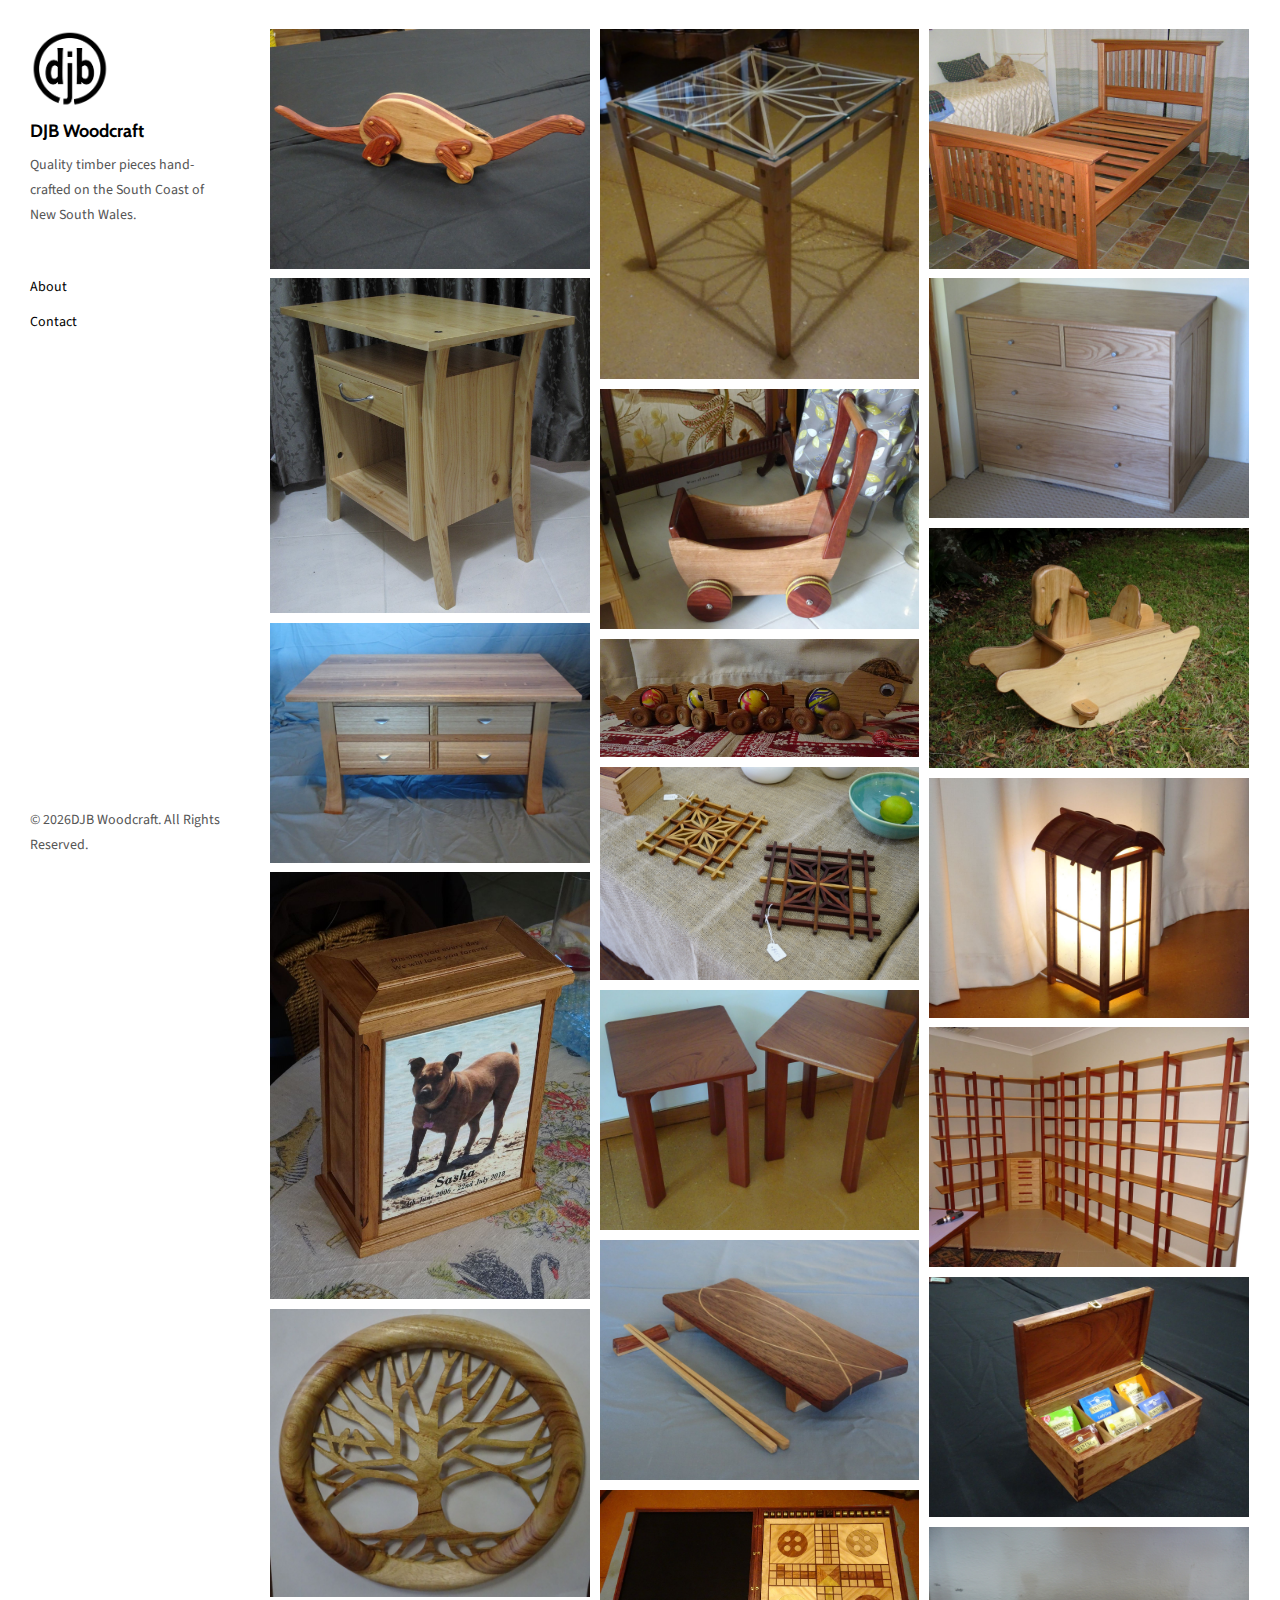
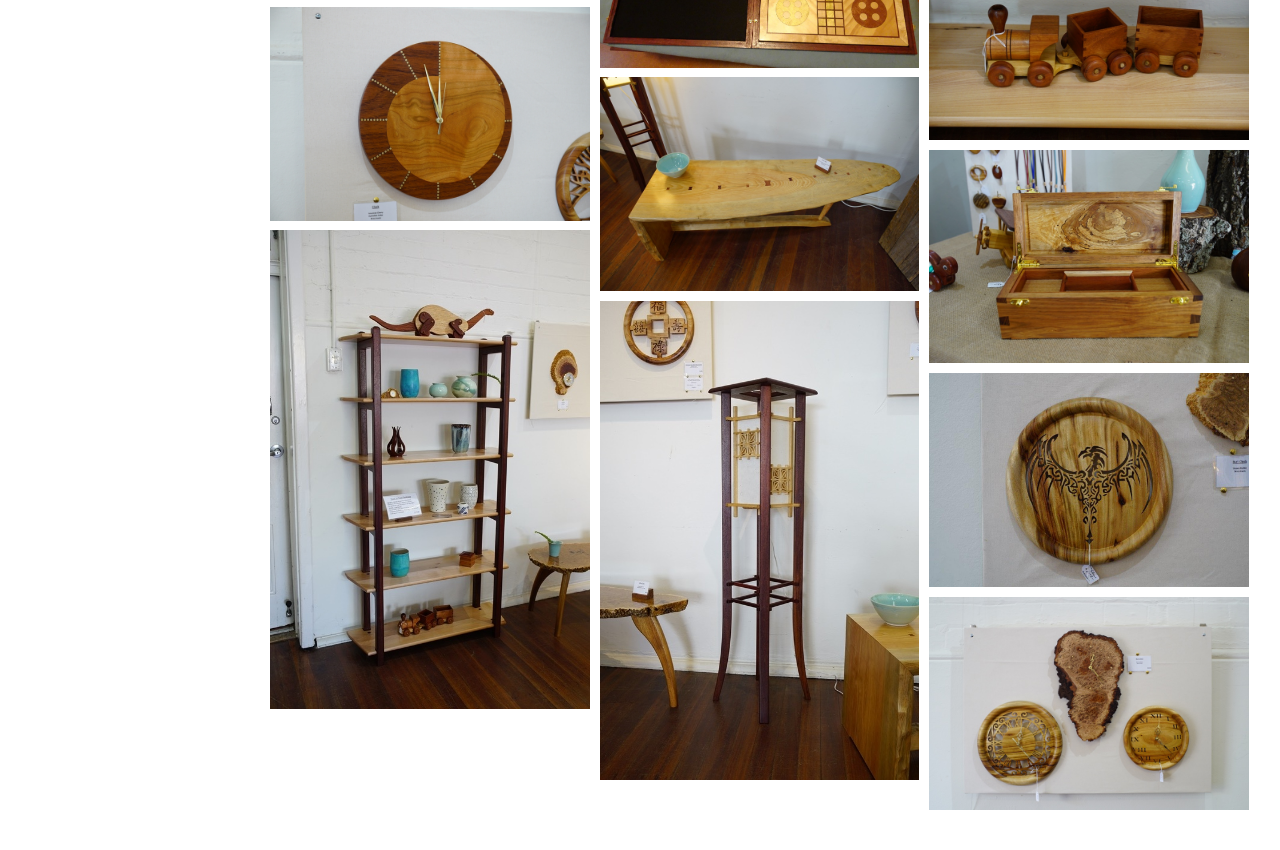
<file: index.html>
<!DOCTYPE html>
<html lang="en">

<head>
  <meta charset="UTF-8">
  <meta content="IE=edge" http-equiv="X-UA-Compatible">
  <meta content="width=device-width,initial-scale=1" name="viewport">
  <meta content="Page description" name="description">
  <meta name="google" content="notranslate" />
  <meta content="Mashup templates have been developed by Orson.io team" name="author">

  <!-- Disable tap highlight on IE -->
  <meta name="msapplication-tap-highlight" content="no">
  
  <link href="./assets/apple-icon-180x180.png" rel="apple-touch-icon">
  <link href="./assets/favicon.png" rel="icon">



  <title>DJB Woodcraft | Home</title>  
  
	<link rel="stylesheet" href="venobox/venobox.min.css" type="text/css" media="screen" />
	<link href="./main.82cfd66e.css" rel="stylesheet">
</head>
<body>

<!-- Add your content of header -->
<header class="">

  <div class="navbar navbar-default visible-xs">
    <button type="button" class="navbar-toggle collapsed">
      <span class="sr-only">Toggle navigation</span>
      <span class="icon-bar"></span>
      <span class="icon-bar"></span>
      <span class="icon-bar"></span>
    </button>
	<p><img alt="DJB LOGO" src="./assets/images/djblogo.png" width="50px" height="50px">   <b>DJB Woodcraft</b></p>
	</div>
  <nav class="sidebar">
    <div class="navbar-collapse" id="navbar-collapse">
      <div class="site-header hidden-xs">
          <a class="site-brand" href="./index.html" title="">
            <img class="img-responsive site-logo" alt="" src="./assets/images/djblogo.png" width="80px" height="80px">
            <strong>DJB Woodcraft</strong>
          </a>
        <p>Quality timber pieces hand-crafted on the South Coast of New South Wales.</p>
      </div>
      <ul class="nav">
        <li><a href="./about.html" title="">About</a></li>
        <li><a href="./contact.html" title="">Contact</a></li

      </ul>

      <nav class="nav-footer">
        <!-- <p class="nav-footer-social-buttons">
          <a class="fa-icon" href="https://www.instagram.com/" title="">
            <i class="fa fa-instagram"></i>
          </a>
          <a class="fa-icon" href="https://dribbble.com/" title="">
            <i class="fa fa-dribbble"></i>
          </a>
          <a class="fa-icon" href="https://twitter.com/" title="">
            <i class="fa fa-twitter"></i>
          </a>
        </p>-->
        <p>&copy; <span id="copyright-year"></span>DJB Woodcraft.  All Rights Reserved.</p>
      </nav>  
    </div> 
  </nav>
</header>

<main class="" id="main-collapse">

<!-- Add your site or app content here -->
 
<div class="hero-full-wrapper">
  <div class="grid">
  <div class="gutter-sizer"></div>
    <div class="grid-sizer"></div>
    
    <div class="grid-item">
		<a class="venobox" data-gall="gallery" data-title="Articulated Dinosaur" href="./assets/images/DB1.jpeg">
			<img class="img-responsive" alt="Articulated Dinosaur" src="./assets/images/DB1.jpeg">
		</a>
    </div>
    <div class="grid-item">
		<a class="venobox" data-gall="gallery" data-title="Asonoha table" href="./assets/images/DB2.jpeg">
			<img class="img-responsive" alt="Asonoha table" src="./assets/images/DB2.jpeg">
		</a>
    </div>
	<div class="grid-item">
		<a class="venobox" data-gall="gallery" data-title="Bed Frame" href="./assets/images/DB3.jpeg">
			<img class="img-responsive" alt="Bed Frame" src="./assets/images/DB3.jpeg">
		</a>
    </div>
	<div class="grid-item">
		<a class="venobox" data-gall="gallery" data-title="Bedside table" href="./assets/images/DB4.jpeg">
			<img class="img-responsive" alt="Bedside table" src="./assets/images/DB4.jpeg">
		</a>
    </div>
	<div class="grid-item">
		<a class="venobox" data-gall="gallery" data-title="Chest of drawers" href="./assets/images/DB5.jpeg">
			<img class="img-responsive" alt="Chest of drawers" src="./assets/images/DB5.jpeg">
		</a>
    </div>
	<div class="grid-item">
		<a class="venobox" data-gall="gallery" data-title="Child's cart" href="./assets/images/DB6.jpeg">
			<img class="img-responsive" alt="Child's cart" src="./assets/images/DB6.jpeg">
		</a>
    </div>
	<div class="grid-item">
		<a class="venobox" data-gall="gallery" data-title="Child's rocker" href="./assets/images/DB7.jpeg">
			<img class="img-responsive" alt="Child's rocker" src="./assets/images/DB7.jpeg">
		</a>
    </div>
	<div class="grid-item">
		<a class="venobox" data-gall="gallery" data-title="Coffee Table" href="./assets/images/DB8.jpeg">
			<img class="img-responsive" alt="Coffee Table" src="./assets/images/DB8.jpeg">
		</a>
    </div>
	<div class="grid-item">
		<a class="venobox" data-gall="gallery" data-title="Friendly caterpillar" href="./assets/images/DB9.jpeg">
			<img class="img-responsive" alt="Friendly caterpillar" src="./assets/images/DB9.jpeg">
		</a>
    </div>
	<div class="grid-item">
		<a class="venobox" data-gall="gallery" data-title="Trivets" href="./assets/images/DB10.jpeg">
			<img class="img-responsive" alt="Trivets" src="./assets/images/DB10.jpeg">
		</a>
    </div>
	<div class="grid-item">
		<a class="venobox" data-gall="gallery" data-title="Japanese Lamp" href="./assets/images/DB11.jpeg">
			<img class="img-responsive" alt="Japanese Lamp" src="./assets/images/DB11.jpeg">
		</a>
    </div>
	<div class="grid-item">
		<a class="venobox" data-gall="gallery" data-title="Memorial box" href="./assets/images/DB12.jpeg">
			<img class="img-responsive" alt="Memorial box" src="./assets/images/DB12.jpeg">
		</a>
    </div>
	<div class="grid-item">
		<a class="venobox" data-gall="gallery" data-title="Australian red cedar side tables" href="./assets/images/DB13.jpeg">
			<img class="img-responsive" alt="Australian red cedar side tables" src="./assets/images/DB13.jpeg">
		</a>
    </div>
	<div class="grid-item">
		<a class="venobox" data-gall="gallery" data-title="Study shelving" href="./assets/images/DB14.jpeg">
			<img class="img-responsive" alt="Study shelving" src="./assets/images/DB14.jpeg">
		</a>
    </div>
	<div class="grid-item">
		<a class="venobox" data-gall="gallery" data-title="Sushi board" href="./assets/images/DB15.jpeg">
			<img class="img-responsive" alt="Sushi board" src="./assets/images/DB15.jpeg">
		</a>
    </div>
	<div class="grid-item">
		<a class="venobox" data-gall="gallery" data-title="Tea box" href="./assets/images/DB16.jpeg">
			<img class="img-responsive" alt="Tea box" src="./assets/images/DB16.jpeg">
		</a>
    </div>
	<div class="grid-item">
		<a class="venobox" data-gall="gallery" data-title="Tree of life" href="./assets/images/DB17.jpeg">
			<img class="img-responsive" alt="Tree of life" src="./assets/images/DB17.jpeg">
		</a>
    </div>
	<div class="grid-item">
		<a class="venobox" data-gall="gallery" data-title="Uckers board" href="./assets/images/DB18.jpeg">
			<img class="img-responsive" alt="Uckers board" src="./assets/images/DB18.jpeg">
		</a>
    </div>
	<div class="grid-item">
		<a class="venobox" data-gall="gallery" data-title="Toy Train" href="./assets/images/DB19.jpeg">
			<img class="img-responsive" alt="Toy Train" src="./assets/images/DB19.jpeg">
		</a>
    </div>
	<div class="grid-item">
		<a class="venobox" data-gall="gallery" data-title="Cherry and Cedar Clock" href="./assets/images/DB20.jpeg">
			<img class="img-responsive" alt="Cherry and Cedar Clock" src="./assets/images/DB20.jpeg">
		</a>
    </div>
	<div class="grid-item">
		<a class="venobox" data-gall="gallery" data-title="Nakashima inspired coffee table" href="./assets/images/DB21.jpeg">
			<img class="img-responsive" alt="Nakashima inspired coffee table" src="./assets/images/DB21.jpeg">
		</a>
    </div>
	<div class="grid-item">
		<a class="venobox" data-gall="gallery" data-title="Jewellery Box" href="./assets/images/DB22.jpeg">
			<img class="img-responsive" alt="Jewellery Box" src="./assets/images/DB22.jpeg">
		</a>
    </div>
	<div class="grid-item">
		<a class="venobox" data-gall="gallery" data-title="Knockdown Bookcase" href="./assets/images/DB23.jpeg">
			<img class="img-responsive" alt="Knockdown Bookcase" src="./assets/images/DB23.jpeg">
		</a>
    </div>
	<div class="grid-item">
		<a class="venobox" data-gall="gallery" data-title="Japanese Lamp" href="./assets/images/DB24.jpeg">
			<img class="img-responsive" alt="Japanese Lamp" src="./assets/images/DB24.jpeg">
		</a>
    </div>
	<div class="grid-item">
		<a class="venobox" data-gall="gallery" data-title="Celtic Dragon" href="./assets/images/DB25.jpeg">
			<img class="img-responsive" alt="Celtic Dragon" src="./assets/images/DB25.jpeg">
		</a>
    </div>
	<div class="grid-item">
		<a class="venobox" data-gall="gallery" data-title="Three Clocks" href="./assets/images/DB26.jpeg">
			<img class="img-responsive" alt="Three Clocks" src="./assets/images/DB26.jpeg">
		</a>
    </div>
	
  </div>
</div>
<script>
        document.getElementById("copyright-year").innerHTML = new Date().getFullYear();
</script>
	
<script>
  document.addEventListener("DOMContentLoaded", function (event) {
     masonryBuild();
  });
</script>
</main>

<script>
document.addEventListener("DOMContentLoaded", function (event) {
  navbarToggleSidebar();
  navActivePage();
});
</script>

<script type="text/javascript" src="./main.85741bff.js"></script>
<script type="text/javascript" src="venobox/venobox.min.js"></script>
<script>
	new VenoBox({
		selector: '.venobox',
		numeration: true,
		infinigall: true,
		share: true,
		spinner: 'grid',
		titleattr: 'data-title',
		titlePosition: 'bottom',
		maxWidth: '80%',
		shareStyle: 'pill',
		titleStyle: 'block',
	});
</script>
</body>

</html>
</file>
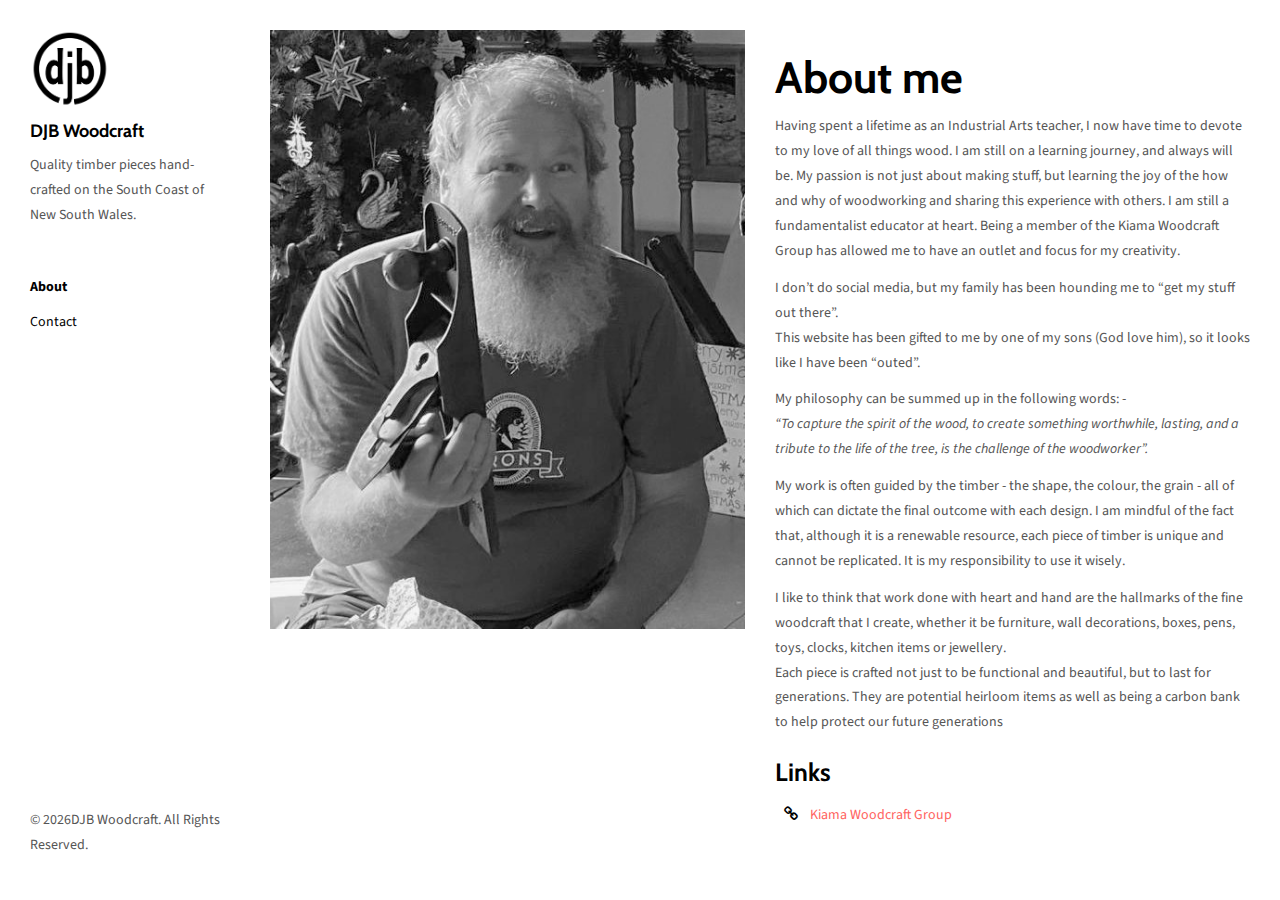
<file: about.html>
<!DOCTYPE html>
<html lang="en">

<head>
  <meta charset="UTF-8">
  <meta content="IE=edge" http-equiv="X-UA-Compatible">
  <meta content="width=device-width,initial-scale=1" name="viewport">
  <meta content="description" name="description">
  <meta name="google" content="notranslate" />
  <meta content="Mashup templates have been developped by Orson.io team" name="author">

  <!-- Disable tap highlight on IE -->
  <meta name="msapplication-tap-highlight" content="no">
  
  <link href="./assets/apple-icon-180x180.png" rel="apple-touch-icon">
  <link href="./assets/favicon.png" rel="icon">



  <title>DJB Woodcraft | About</title>  

<link href="./main.82cfd66e.css" rel="stylesheet"></head>

<body>

 <!-- Add your content of header -->
<header class="">

  <div class="navbar navbar-default visible-xs">
    <button type="button" class="navbar-toggle collapsed">
      <span class="sr-only">Toggle navigation</span>
      <span class="icon-bar"></span>
      <span class="icon-bar"></span>
      <span class="icon-bar"></span>
    </button>
	<p><img alt="DJB LOGO" src="./assets/images/djblogo.png" width="50px" height="50px">   <b>DJB Woodcraft</b></p>
	</div>
  <nav class="sidebar">
    <div class="navbar-collapse" id="navbar-collapse">
      <div class="site-header hidden-xs">
          <a class="site-brand" href="https://djbwoodcraft.au" title="Home">
            <img class="img-responsive site-logo" alt="" src="./assets/images/djblogo.png" width="80px" height="80px">
            <strong>DJB Woodcraft</strong>
          </a>
        <p>Quality timber pieces hand-crafted on the South Coast of New South Wales.</p>
      </div>
      <ul class="nav">
        <li><a href="./about.html" title="">About</a></li>
        <li><a href="./contact.html" title="">Contact</a></li

      </ul>

      <nav class="nav-footer">
        <!-- <p class="nav-footer-social-buttons">
          <a class="fa-icon" href="https://www.instagram.com/" title="">
            <i class="fa fa-instagram"></i>
          </a>
          <a class="fa-icon" href="https://dribbble.com/" title="">
            <i class="fa fa-dribbble"></i>
          </a>
          <a class="fa-icon" href="https://twitter.com/" title="">
            <i class="fa fa-twitter"></i>
          </a>
        </p>-->
        <p>&copy; <span id="copyright-year"></span>DJB Woodcraft.  All Rights Reserved.</p>
      </nav>  
    </div> 
  </nav>
</header>
<main class="" id="main-collapse">


<div class="row">
  <div class="col-xs-12 col-md-6">
    <img class="img-responsive" alt="David" align="right" src="./assets/images/DJB.jpg">     
  </div>
  <div class="col-xs-12 col-md-6">
    <h1>About me</h1>
    
    <p>Having spent a lifetime as an Industrial Arts teacher, I now have time to devote to my love of all things wood. I am still on a learning journey, and always will be. My passion is not just about making stuff, but learning the joy of the how and why of woodworking and sharing this experience with others. I am still a fundamentalist educator at heart. Being a member of the Kiama Woodcraft Group has allowed me to have an outlet and focus for my creativity.</p>
	<p>I don’t do social media, but my family has been hounding me to “get my stuff out there”.<br/>
	This website has been gifted to me by one of my sons (God love him), so it looks like I have been “outed”.</p>
	<p>My philosophy can be summed up in the following words: -<br/>
	<i>“To capture the spirit of the wood, to create something worthwhile, lasting, and a tribute to the life of the tree, is the challenge of the woodworker”.</i>
	<p>My work is often guided by the timber - the shape, the colour, the grain - all of which can dictate the final outcome with each design. I am mindful of the fact that, although it is a renewable resource, each piece of timber is unique and cannot be replicated. It is my responsibility to use it wisely.</p>
	<p>I like to think that work done with heart and hand are the hallmarks of the fine woodcraft that I create, whether it be furniture, wall decorations, boxes, pens, toys, clocks, kitchen items or jewellery.<br/>
	Each piece is crafted not just to be functional and beautiful, but to last for generations. They are potential heirloom items as well as being a carbon bank to help protect our future generations</p>
    <!--
    <a href="contact.html" class="btn btn-primary" title=""> Get in touch</a>
	-->
	<h3>Links</h3>
			  <ul class="list-unstyled address-container">
				  <li>
					<span class="fa-icon"> 
						<i class="fa fa-link" aria-hidden="true"></i>
					</span>
					<a href="https://kiamawoodcraft.org/" title="Kiama Woodcraft Group">Kiama Woodcraft Group</a>
				  </li>
			  </ul>	
 </div>
</div>
<script>
        document.getElementById("copyright-year").innerHTML = new Date().getFullYear();
 </script>    
</main>

<script>
document.addEventListener("DOMContentLoaded", function (event) {
  navbarToggleSidebar();
  navActivePage();
});
</script>

<!-- Google Analytics: change UA-XXXXX-X to be your site's ID 

<script>
  (function (i, s, o, g, r, a, m) {
    i['GoogleAnalyticsObject'] = r; i[r] = i[r] || function () {
      (i[r].q = i[r].q || []).push(arguments)
    }, i[r].l = 1 * new Date(); a = s.createElement(o),
      m = s.getElementsByTagName(o)[0]; a.async = 1; a.src = g; m.parentNode.insertBefore(a, m)
  })(window, document, 'script', '//www.google-analytics.com/analytics.js', 'ga');
  ga('create', 'UA-XXXXX-X', 'auto');
  ga('send', 'pageview');
</script>

--> <script type="text/javascript" src="./main.85741bff.js"></script></body>

</html>
</file>
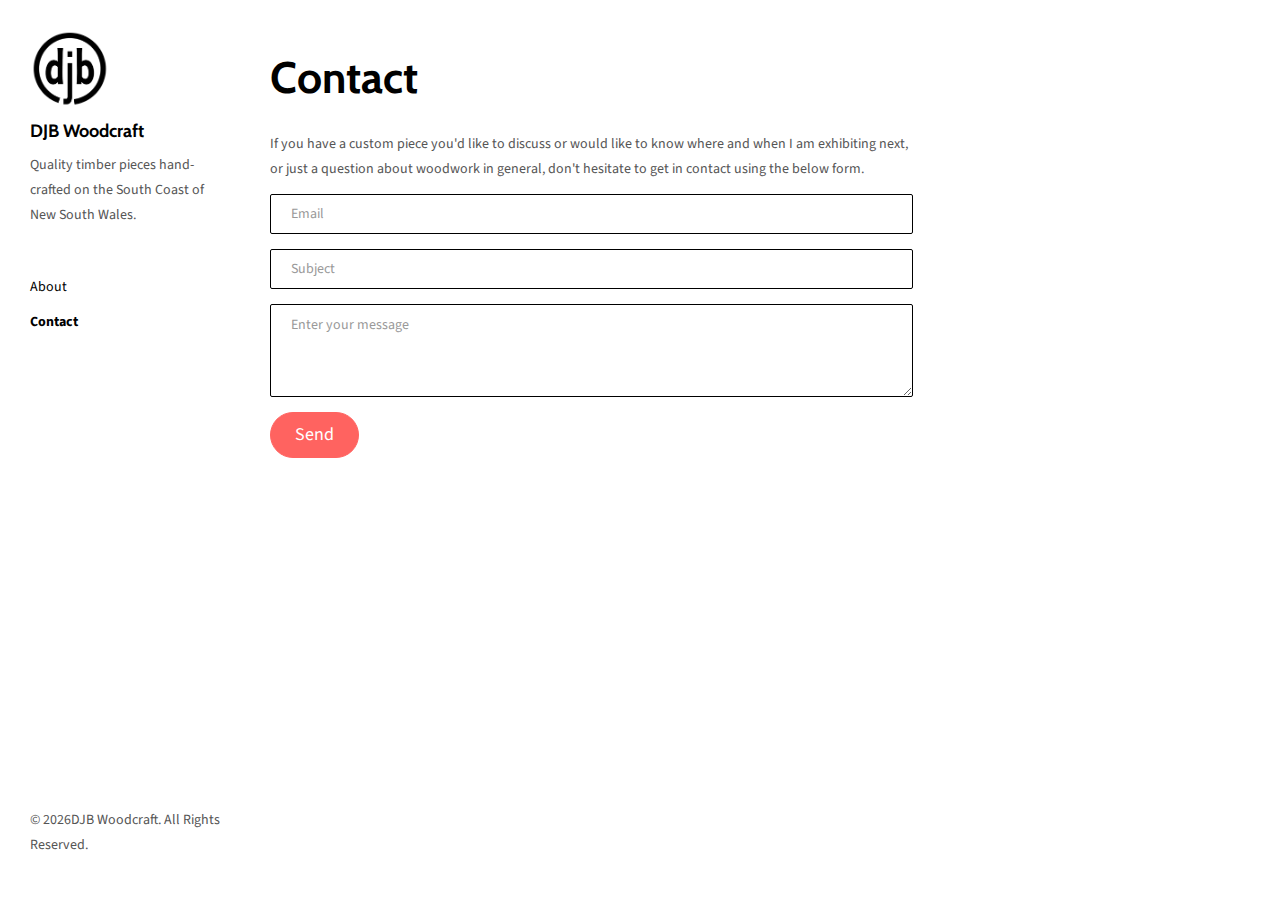
<file: contact.html>
<!DOCTYPE html>
<html lang="en">

<head>
  <meta charset="UTF-8">
  <meta content="IE=edge" http-equiv="X-UA-Compatible">
  <meta content="width=device-width,initial-scale=1" name="viewport">
  <meta content="description" name="description">
  <meta name="google" content="notranslate" />
  <meta content="Mashup templates have been developped by Orson.io team" name="author">

  <!-- Disable tap highlight on IE -->
  <meta name="msapplication-tap-highlight" content="no">
  
  <link href="./assets/apple-icon-180x180.png" rel="apple-touch-icon">
  <link href="./assets/favicon.png" rel="icon">



  <title>DJB Woodcraft | Contact</title>  

<link href="./main.82cfd66e.css" rel="stylesheet"></head>

<body>

 <!-- Add your content of header -->
<header class="">

  <div class="navbar navbar-default visible-xs">
    <button type="button" class="navbar-toggle collapsed">
      <span class="sr-only">Toggle navigation</span>
      <span class="icon-bar"></span>
      <span class="icon-bar"></span>
      <span class="icon-bar"></span>
    </button>
	<p><img alt="DJB LOGO" src="./assets/images/djblogo.png" width="50px" height="50px">   <b>DJB Woodcraft</b></p>
	</div>
  <nav class="sidebar">
    <div class="navbar-collapse" id="navbar-collapse">
      <div class="site-header hidden-xs">
          <a class="site-brand" href="./index.html" title="">
            <img class="img-responsive site-logo" alt="" src="./assets/images/djblogo.png" width="80px" height="80px">
            <strong>DJB Woodcraft</strong>
          </a>
        <p>Quality timber pieces hand-crafted on the South Coast of New South Wales.</p>
      </div>
      <ul class="nav">
        <li><a href="./about.html" title="">About</a></li>
        <li><a href="./contact.html" title="">Contact</a></li

      </ul>

      <nav class="nav-footer">
        <!-- <p class="nav-footer-social-buttons">
          <a class="fa-icon" href="https://www.instagram.com/" title="">
            <i class="fa fa-instagram"></i>
          </a>
          <a class="fa-icon" href="https://dribbble.com/" title="">
            <i class="fa fa-dribbble"></i>
          </a>
          <a class="fa-icon" href="https://twitter.com/" title="">
            <i class="fa fa-twitter"></i>
          </a>
        </p>-->
        <p>&copy; <span id="copyright-year"></span>DJB Woodcraft.  All Rights Reserved.</p>
      </nav>  
    </div> 
  </nav>
</header>

<main class="" id="main-collapse">


<div class="row">
  <div class="col-xs-12">
    <div class="section-container-spacer">
      <h1>Contact</h1>
    </div>
    <div class="section-container-spacer">
       <form action="https://formspree.io/f/myyagqgn"
  method="POST">
          <div class="row">
            <div class="col-md-8">
			<p>If you have a custom piece you'd like to discuss or would like to know where and when I am exhibiting next, or just a question about woodwork in general, don't hesitate to get in contact using the below form.</p>
              <div class="form-group">
                <input type="email" class="form-control" id="email" placeholder="Email">
              </div>
              <div class="form-group">
                <input type="text" class="form-control" id="subject" placeholder="Subject">
              </div>
              <div class="form-group">
                <textarea name="message" class="form-control" rows="3" placeholder="Enter your message"></textarea>
              </div>
              <button type="submit" class="btn btn-primary btn-lg">Send</button>
            </div>
          </div>
        </form>
    </div>
  </div>
</div>
	<script>
        document.getElementById("copyright-year").innerHTML = new Date().getFullYear();
    </script>

</main>

<script>
document.addEventListener("DOMContentLoaded", function (event) {
  navbarToggleSidebar();
  navActivePage();
});
</script>

<!-- Google Analytics: change UA-XXXXX-X to be your site's ID 

<script>
  (function (i, s, o, g, r, a, m) {
    i['GoogleAnalyticsObject'] = r; i[r] = i[r] || function () {
      (i[r].q = i[r].q || []).push(arguments)
    }, i[r].l = 1 * new Date(); a = s.createElement(o),
      m = s.getElementsByTagName(o)[0]; a.async = 1; a.src = g; m.parentNode.insertBefore(a, m)
  })(window, document, 'script', '//www.google-analytics.com/analytics.js', 'ga');
  ga('create', 'UA-XXXXX-X', 'auto');
  ga('send', 'pageview');
</script>

--> <script type="text/javascript" src="./main.85741bff.js"></script></body>

</html>
</file>
<file: main.82cfd66e.css>
@import url(https://fonts.googleapis.com/css?family=Cabin:400,700|Source+Sans+Pro:400,700);
@import url(https://maxcdn.bootstrapcdn.com/font-awesome/4.7.0/css/font-awesome.min.css);
/*! * Bootstrap v3.3.7 (http://getbootstrap.com) * Copyright 2011-2016 Twitter, Inc. * Licensed under MIT (https://github.com/twbs/bootstrap/blob/master/LICENSE) */
/*! normalize.css v3.0.3 | MIT License | github.com/necolas/normalize.css */
html{
    font-family:sans-serif;
    -ms-text-size-adjust:100%;
    -webkit-text-size-adjust:100%
}
body{
    margin:0
}
article,aside,details,figcaption,figure,footer,header,hgroup,main,menu,nav,section,summary{
    display:block
}
audio,canvas,progress,video{
    display:inline-block;
    vertical-align:baseline
}
audio:not([controls]){
    display:none;
    height:0
}
[hidden],template{
    display:none
}
a{
    background-color:transparent
}
a:active,a:hover{
    outline:0
}
abbr[title]{
    border-bottom:1px dotted
}
b,strong{
    font-weight:700
}
dfn{
    font-style:italic
}
h1{
    font-size:2em;
    margin:.67em 0
}
mark{
    background:#ff0;
    color:#000
}
small{
    font-size:80%
}
sub,sup{
    font-size:75%;
    line-height:0;
    position:relative;
    vertical-align:baseline
}
sup{
    top:-.5em
}
sub{
    bottom:-.25em
}
img{
    border:0
}
svg:not(:root){
    overflow:hidden
}
figure{
    margin:1em 40px
}
hr{
    box-sizing:content-box;
    height:0
}
pre{
    overflow:auto
}
code,kbd,pre,samp{
    font-family:monospace,monospace;
    font-size:1em
}
button,input,optgroup,select,textarea{
    color:inherit;
    font:inherit;
    margin:0
}
button{
    overflow:visible
}
button,select{
    text-transform:none
}
button,html input[type=button],input[type=reset],input[type=submit]{
    -webkit-appearance:button;
    cursor:pointer
}
button[disabled],html input[disabled]{
    cursor:default
}
button::-moz-focus-inner,input::-moz-focus-inner{
    border:0;
    padding:0
}
input{
    line-height:normal
}
input[type=checkbox],input[type=radio]{
    box-sizing:border-box;
    padding:0
}
input[type=number]::-webkit-inner-spin-button,input[type=number]::-webkit-outer-spin-button{
    height:auto
}
input[type=search]{
    -webkit-appearance:textfield;
    box-sizing:content-box
}
input[type=search]::-webkit-search-cancel-button,input[type=search]::-webkit-search-decoration{
    -webkit-appearance:none
}
fieldset{
    border:1px solid silver;
    margin:0 2px;
    padding:.35em .625em .75em
}
textarea{
    overflow:auto
}
optgroup{
    font-weight:700
}
table{
    border-collapse:collapse;
    border-spacing:0
}
td,th{
    padding:0
}
/*! Source: https://github.com/h5bp/html5-boilerplate/blob/master/src/css/main.css */
@media print{
    *,:after,:before{
        background:transparent!important;
        color:#000!important;
        box-shadow:none!important;
        text-shadow:none!important
    }
    a,a:visited{
        text-decoration:underline
    }
    a[href]:after{
        content:" (" attr(href) ")"
    }
    abbr[title]:after{
        content:" (" attr(title) ")"
    }
    a[href^="#"]:after,a[href^="javascript:"]:after{
        content:""
    }
    blockquote,pre{
        border:1px solid #999;
        page-break-inside:avoid
    }
    thead{
        display:table-header-group
    }
    img,tr{
        page-break-inside:avoid
    }
    img{
        max-width:100%!important
    }
    h2,h3,p{
        orphans:3;
        widows:3
    }
    h2,h3{
        page-break-after:avoid
    }
    .navbar{
        display:none
    }
    .btn>.caret,.dropup>.btn>.caret{
        border-top-color:#000!important
    }
    .label{
        border:1px solid #000
    }
    .table{
        border-collapse:collapse!important
    }
    .table td,.table th{
        background-color:#fff!important
    }
    .table-bordered td,.table-bordered th{
        border:1px solid #ddd!important
    }
}
*,:after,:before{
    -webkit-box-sizing:border-box;
    -moz-box-sizing:border-box;
    box-sizing:border-box
}
html{
    font-size:10px;
    -webkit-tap-highlight-color:transparent
}
body{
    font-family:Source Sans Pro,Helvetica,Arial,sans-serif;
    font-size:14px;
    line-height:1.78;
    color:#555;
    background-color:#fff
}
button,input,select,textarea{
    font-family:inherit;
    font-size:inherit;
    line-height:inherit
}
a{
    color:#ff6360;
    text-decoration:none
}
a:focus,a:hover{
    color:#ff312d;
    text-decoration:underline
}
a:focus{
    outline:5px auto -webkit-focus-ring-color;
    outline-offset:-2px
}
figure{
    margin:0
}
img{
    vertical-align:middle
}
.img-responsive{
    display:block;
    max-width:100%;
    height:auto
}
.img-rounded{
    border-radius:2px
}
.img-thumbnail{
    padding:4px;
    line-height:1.78;
    background-color:#fff;
    border:1px solid #ddd;
    border-radius:2px;
    -webkit-transition:all .2s ease-in-out;
    -o-transition:all .2s ease-in-out;
    transition:all .2s ease-in-out;
    display:inline-block;
    max-width:100%;
    height:auto
}
.img-circle{
    border-radius:50%
}
hr{
    margin-top:24px;
    margin-bottom:24px;
    border:0;
    border-top:1px solid #eee
}
.sr-only{
    position:absolute;
    width:1px;
    height:1px;
    margin:-1px;
    padding:0;
    overflow:hidden;
    clip:rect(0,0,0,0);
    border:0
}
.sr-only-focusable:active,.sr-only-focusable:focus{
    position:static;
    width:auto;
    height:auto;
    margin:0;
    overflow:visible;
    clip:auto
}
[role=button]{
    cursor:pointer
}
.h1,.h2,.h3,.h4,.h5,.h6,h1,h2,h3,h4,h5,h6{
    font-family:Cabin,Helvetica,Arial,sans-serif;
    font-weight:700;
    line-height:1.1;
    color:#000
}
.h1 .small,.h1 small,.h2 .small,.h2 small,.h3 .small,.h3 small,.h4 .small,.h4 small,.h5 .small,.h5 small,.h6 .small,.h6 small,h1 .small,h1 small,h2 .small,h2 small,h3 .small,h3 small,h4 .small,h4 small,h5 .small,h5 small,h6 .small,h6 small{
    font-weight:400;
    line-height:1;
    color:#777
}
.h1,.h2,.h3,h1,h2,h3{
    margin-top:24px;
    margin-bottom:12px
}
.h1 .small,.h1 small,.h2 .small,.h2 small,.h3 .small,.h3 small,h1 .small,h1 small,h2 .small,h2 small,h3 .small,h3 small{
    font-size:65%
}
.h4,.h5,.h6,h4,h5,h6{
    margin-top:12px;
    margin-bottom:12px
}
.h4 .small,.h4 small,.h5 .small,.h5 small,.h6 .small,.h6 small,h4 .small,h4 small,h5 .small,h5 small,h6 .small,h6 small{
    font-size:75%
}
.h1,h1{
    font-size:44px
}
.h2,h2{
    font-size:33px
}
.h3,h3{
    font-size:25px
}
.h4,h4{
    font-size:19px
}
.h5,h5{
    font-size:14px
}
.h6,h6{
    font-size:12px
}
p{
    margin:0 0 12px
}
.lead{
    margin-bottom:24px;
    font-size:16px;
    font-weight:300;
    line-height:1.4
}
@media (min-width:768px){
    .lead{
        font-size:21px
    }
}
.small,small{
    font-size:85%
}
.mark,mark{
    background-color:#fcf8e3;
    padding:.2em
}
.text-left{
    text-align:left
}
.text-right{
    text-align:right
}
.text-center{
    text-align:center
}
.text-justify{
    text-align:justify
}
.text-nowrap{
    white-space:nowrap
}
.text-lowercase{
    text-transform:lowercase
}
.initialism,.text-uppercase{
    text-transform:uppercase
}
.text-capitalize{
    text-transform:capitalize
}
.text-muted{
    color:#777
}
.text-primary{
    color:#ff6360
}
a.text-primary:focus,a.text-primary:hover{
    color:#ff312d
}
.text-success{
    color:#fff
}
a.text-success:focus,a.text-success:hover{
    color:#e6e6e6
}
.text-info{
    color:#31708f
}
a.text-info:focus,a.text-info:hover{
    color:#245269
}
.text-warning{
    color:#8a6d3b
}
a.text-warning:focus,a.text-warning:hover{
    color:#66512c
}
.text-danger{
    color:#fff
}
a.text-danger:focus,a.text-danger:hover{
    color:#e6e6e6
}
.bg-primary{
    color:#fff;
    background-color:#ff6360
}
a.bg-primary:focus,a.bg-primary:hover{
    background-color:#ff312d
}
.bg-success{
    background-color:#57ce6e
}
a.bg-success:focus,a.bg-success:hover{
    background-color:#37bb50
}
.bg-info{
    background-color:#d9edf7
}
a.bg-info:focus,a.bg-info:hover{
    background-color:#afd9ee
}
.bg-warning{
    background-color:#fcf8e3
}
a.bg-warning:focus,a.bg-warning:hover{
    background-color:#f7ecb5
}
.bg-danger{
    background-color:#ee624b
}
a.bg-danger:focus,a.bg-danger:hover{
    background-color:#ea391c
}
.page-header{
    padding-bottom:11px;
    margin:48px 0 24px;
    border-bottom:1px solid #eee
}
ol,ul{
    margin-top:0;
    margin-bottom:12px
}
ol ol,ol ul,ul ol,ul ul{
    margin-bottom:0
}
.list-inline,.list-unstyled{
    padding-left:0;
    list-style:none
}
.list-inline{
    margin-left:-5px
}
.list-inline>li{
    display:inline-block;
    padding-left:5px;
    padding-right:5px
}
dl{
    margin-top:0;
    margin-bottom:24px
}
dd,dt{
    line-height:1.78
}
dt{
    font-weight:700
}
dd{
    margin-left:0
}
.dl-horizontal dd:after,.dl-horizontal dd:before{
    content:" ";
    display:table
}
.dl-horizontal dd:after{
    clear:both
}
@media (min-width:768px){
    .dl-horizontal dt{
        float:left;
        width:160px;
        clear:left;
        text-align:right;
        overflow:hidden;
        text-overflow:ellipsis;
        white-space:nowrap
    }
    .dl-horizontal dd{
        margin-left:180px
    }
}
abbr[data-original-title],abbr[title]{
    cursor:help;
    border-bottom:1px dotted #777
}
.initialism{
    font-size:90%
}
blockquote{
    padding:12px 24px;
    margin:0 0 24px;
    font-size:17.5px;
    border-left:5px solid #eee
}
blockquote ol:last-child,blockquote p:last-child,blockquote ul:last-child{
    margin-bottom:0
}
blockquote .small,blockquote footer,blockquote small{
    display:block;
    font-size:80%;
    line-height:1.78;
    color:#777
}
blockquote .small:before,blockquote footer:before,blockquote small:before{
    content:"\2014 \A0"
}
.blockquote-reverse,blockquote.pull-right{
    padding-right:15px;
    padding-left:0;
    border-right:5px solid #eee;
    border-left:0;
    text-align:right
}
.blockquote-reverse .small:before,.blockquote-reverse footer:before,.blockquote-reverse small:before,blockquote.pull-right .small:before,blockquote.pull-right footer:before,blockquote.pull-right small:before{
    content:""
}
.blockquote-reverse .small:after,.blockquote-reverse footer:after,.blockquote-reverse small:after,blockquote.pull-right .small:after,blockquote.pull-right footer:after,blockquote.pull-right small:after{
    content:"\A0 \2014"
}
address{
    margin-bottom:24px;
    font-style:normal;
    line-height:1.78
}
code,kbd,pre,samp{
    font-family:Menlo,Monaco,Consolas,Courier New,monospace
}
code{
    color:#c7254e;
    background-color:#f9f2f4
}
code,kbd{
    padding:2px 4px;
    font-size:90%;
    border-radius:2px
}
kbd{
    color:#fff;
    background-color:#333;
    box-shadow:inset 0 -1px 0 rgba(0,0,0,.25)
}
kbd kbd{
    padding:0;
    font-size:100%;
    font-weight:700;
    box-shadow:none
}
pre{
    display:block;
    padding:11.5px;
    margin:0 0 12px;
    font-size:13px;
    line-height:1.78;
    word-break:break-all;
    word-wrap:break-word;
    color:#333;
    background-color:#f5f5f5;
    border:1px solid #ccc;
    border-radius:2px
}
pre code{
    padding:0;
    font-size:inherit;
    color:inherit;
    white-space:pre-wrap;
    background-color:transparent;
    border-radius:0
}
.pre-scrollable{
    max-height:340px;
    overflow-y:scroll
}
.container{
    margin-right:auto;
    margin-left:auto;
    padding-left:15px;
    padding-right:15px
}
.container:after,.container:before{
    content:" ";
    display:table
}
.container:after{
    clear:both
}
@media (min-width:768px){
    .container{
        width:750px
    }
}
@media (min-width:992px){
    .container{
        width:970px
    }
}
@media (min-width:1200px){
    .container{
        width:1170px
    }
}
.container-fluid{
    margin-right:auto;
    margin-left:auto;
    padding-left:15px;
    padding-right:15px
}
.container-fluid:after,.container-fluid:before{
    content:" ";
    display:table
}
.container-fluid:after{
    clear:both
}
.row{
    margin-left:-15px;
    margin-right:-15px
}
.row:after,.row:before{
    content:" ";
    display:table
}
.row:after{
    clear:both
}
.col-lg-1,.col-lg-2,.col-lg-3,.col-lg-4,.col-lg-5,.col-lg-6,.col-lg-7,.col-lg-8,.col-lg-9,.col-lg-10,.col-lg-11,.col-lg-12,.col-md-1,.col-md-2,.col-md-3,.col-md-4,.col-md-5,.col-md-6,.col-md-7,.col-md-8,.col-md-9,.col-md-10,.col-md-11,.col-md-12,.col-sm-1,.col-sm-2,.col-sm-3,.col-sm-4,.col-sm-5,.col-sm-6,.col-sm-7,.col-sm-8,.col-sm-9,.col-sm-10,.col-sm-11,.col-sm-12,.col-xs-1,.col-xs-2,.col-xs-3,.col-xs-4,.col-xs-5,.col-xs-6,.col-xs-7,.col-xs-8,.col-xs-9,.col-xs-10,.col-xs-11,.col-xs-12{
    position:relative;
    min-height:1px;
    padding-left:15px;
    padding-right:15px
}
.col-xs-1,.col-xs-2,.col-xs-3,.col-xs-4,.col-xs-5,.col-xs-6,.col-xs-7,.col-xs-8,.col-xs-9,.col-xs-10,.col-xs-11,.col-xs-12{
    float:left
}
.col-xs-1{
    width:8.33333%
}
.col-xs-2{
    width:16.66667%
}
.col-xs-3{
    width:25%
}
.col-xs-4{
    width:33.33333%
}
.col-xs-5{
    width:41.66667%
}
.col-xs-6{
    width:50%
}
.col-xs-7{
    width:58.33333%
}
.col-xs-8{
    width:66.66667%
}
.col-xs-9{
    width:75%
}
.col-xs-10{
    width:83.33333%
}
.col-xs-11{
    width:91.66667%
}
.col-xs-12{
    width:100%
}
.col-xs-pull-0{
    right:auto
}
.col-xs-pull-1{
    right:8.33333%
}
.col-xs-pull-2{
    right:16.66667%
}
.col-xs-pull-3{
    right:25%
}
.col-xs-pull-4{
    right:33.33333%
}
.col-xs-pull-5{
    right:41.66667%
}
.col-xs-pull-6{
    right:50%
}
.col-xs-pull-7{
    right:58.33333%
}
.col-xs-pull-8{
    right:66.66667%
}
.col-xs-pull-9{
    right:75%
}
.col-xs-pull-10{
    right:83.33333%
}
.col-xs-pull-11{
    right:91.66667%
}
.col-xs-pull-12{
    right:100%
}
.col-xs-push-0{
    left:auto
}
.col-xs-push-1{
    left:8.33333%
}
.col-xs-push-2{
    left:16.66667%
}
.col-xs-push-3{
    left:25%
}
.col-xs-push-4{
    left:33.33333%
}
.col-xs-push-5{
    left:41.66667%
}
.col-xs-push-6{
    left:50%
}
.col-xs-push-7{
    left:58.33333%
}
.col-xs-push-8{
    left:66.66667%
}
.col-xs-push-9{
    left:75%
}
.col-xs-push-10{
    left:83.33333%
}
.col-xs-push-11{
    left:91.66667%
}
.col-xs-push-12{
    left:100%
}
.col-xs-offset-0{
    margin-left:0
}
.col-xs-offset-1{
    margin-left:8.33333%
}
.col-xs-offset-2{
    margin-left:16.66667%
}
.col-xs-offset-3{
    margin-left:25%
}
.col-xs-offset-4{
    margin-left:33.33333%
}
.col-xs-offset-5{
    margin-left:41.66667%
}
.col-xs-offset-6{
    margin-left:50%
}
.col-xs-offset-7{
    margin-left:58.33333%
}
.col-xs-offset-8{
    margin-left:66.66667%
}
.col-xs-offset-9{
    margin-left:75%
}
.col-xs-offset-10{
    margin-left:83.33333%
}
.col-xs-offset-11{
    margin-left:91.66667%
}
.col-xs-offset-12{
    margin-left:100%
}
@media (min-width:768px){
    .col-sm-1,.col-sm-2,.col-sm-3,.col-sm-4,.col-sm-5,.col-sm-6,.col-sm-7,.col-sm-8,.col-sm-9,.col-sm-10,.col-sm-11,.col-sm-12{
        float:left
    }
    .col-sm-1{
        width:8.33333%
    }
    .col-sm-2{
        width:16.66667%
    }
    .col-sm-3{
        width:25%
    }
    .col-sm-4{
        width:33.33333%
    }
    .col-sm-5{
        width:41.66667%
    }
    .col-sm-6{
        width:50%
    }
    .col-sm-7{
        width:58.33333%
    }
    .col-sm-8{
        width:66.66667%
    }
    .col-sm-9{
        width:75%
    }
    .col-sm-10{
        width:83.33333%
    }
    .col-sm-11{
        width:91.66667%
    }
    .col-sm-12{
        width:100%
    }
    .col-sm-pull-0{
        right:auto
    }
    .col-sm-pull-1{
        right:8.33333%
    }
    .col-sm-pull-2{
        right:16.66667%
    }
    .col-sm-pull-3{
        right:25%
    }
    .col-sm-pull-4{
        right:33.33333%
    }
    .col-sm-pull-5{
        right:41.66667%
    }
    .col-sm-pull-6{
        right:50%
    }
    .col-sm-pull-7{
        right:58.33333%
    }
    .col-sm-pull-8{
        right:66.66667%
    }
    .col-sm-pull-9{
        right:75%
    }
    .col-sm-pull-10{
        right:83.33333%
    }
    .col-sm-pull-11{
        right:91.66667%
    }
    .col-sm-pull-12{
        right:100%
    }
    .col-sm-push-0{
        left:auto
    }
    .col-sm-push-1{
        left:8.33333%
    }
    .col-sm-push-2{
        left:16.66667%
    }
    .col-sm-push-3{
        left:25%
    }
    .col-sm-push-4{
        left:33.33333%
    }
    .col-sm-push-5{
        left:41.66667%
    }
    .col-sm-push-6{
        left:50%
    }
    .col-sm-push-7{
        left:58.33333%
    }
    .col-sm-push-8{
        left:66.66667%
    }
    .col-sm-push-9{
        left:75%
    }
    .col-sm-push-10{
        left:83.33333%
    }
    .col-sm-push-11{
        left:91.66667%
    }
    .col-sm-push-12{
        left:100%
    }
    .col-sm-offset-0{
        margin-left:0
    }
    .col-sm-offset-1{
        margin-left:8.33333%
    }
    .col-sm-offset-2{
        margin-left:16.66667%
    }
    .col-sm-offset-3{
        margin-left:25%
    }
    .col-sm-offset-4{
        margin-left:33.33333%
    }
    .col-sm-offset-5{
        margin-left:41.66667%
    }
    .col-sm-offset-6{
        margin-left:50%
    }
    .col-sm-offset-7{
        margin-left:58.33333%
    }
    .col-sm-offset-8{
        margin-left:66.66667%
    }
    .col-sm-offset-9{
        margin-left:75%
    }
    .col-sm-offset-10{
        margin-left:83.33333%
    }
    .col-sm-offset-11{
        margin-left:91.66667%
    }
    .col-sm-offset-12{
        margin-left:100%
    }
}
@media (min-width:992px){
    .col-md-1,.col-md-2,.col-md-3,.col-md-4,.col-md-5,.col-md-6,.col-md-7,.col-md-8,.col-md-9,.col-md-10,.col-md-11,.col-md-12{
        float:left
    }
    .col-md-1{
        width:8.33333%
    }
    .col-md-2{
        width:16.66667%
    }
    .col-md-3{
        width:25%
    }
    .col-md-4{
        width:33.33333%
    }
    .col-md-5{
        width:41.66667%
    }
    .col-md-6{
        width:50%
    }
    .col-md-7{
        width:58.33333%
    }
    .col-md-8{
        width:66.66667%
    }
    .col-md-9{
        width:75%
    }
    .col-md-10{
        width:83.33333%
    }
    .col-md-11{
        width:91.66667%
    }
    .col-md-12{
        width:100%
    }
    .col-md-pull-0{
        right:auto
    }
    .col-md-pull-1{
        right:8.33333%
    }
    .col-md-pull-2{
        right:16.66667%
    }
    .col-md-pull-3{
        right:25%
    }
    .col-md-pull-4{
        right:33.33333%
    }
    .col-md-pull-5{
        right:41.66667%
    }
    .col-md-pull-6{
        right:50%
    }
    .col-md-pull-7{
        right:58.33333%
    }
    .col-md-pull-8{
        right:66.66667%
    }
    .col-md-pull-9{
        right:75%
    }
    .col-md-pull-10{
        right:83.33333%
    }
    .col-md-pull-11{
        right:91.66667%
    }
    .col-md-pull-12{
        right:100%
    }
    .col-md-push-0{
        left:auto
    }
    .col-md-push-1{
        left:8.33333%
    }
    .col-md-push-2{
        left:16.66667%
    }
    .col-md-push-3{
        left:25%
    }
    .col-md-push-4{
        left:33.33333%
    }
    .col-md-push-5{
        left:41.66667%
    }
    .col-md-push-6{
        left:50%
    }
    .col-md-push-7{
        left:58.33333%
    }
    .col-md-push-8{
        left:66.66667%
    }
    .col-md-push-9{
        left:75%
    }
    .col-md-push-10{
        left:83.33333%
    }
    .col-md-push-11{
        left:91.66667%
    }
    .col-md-push-12{
        left:100%
    }
    .col-md-offset-0{
        margin-left:0
    }
    .col-md-offset-1{
        margin-left:8.33333%
    }
    .col-md-offset-2{
        margin-left:16.66667%
    }
    .col-md-offset-3{
        margin-left:25%
    }
    .col-md-offset-4{
        margin-left:33.33333%
    }
    .col-md-offset-5{
        margin-left:41.66667%
    }
    .col-md-offset-6{
        margin-left:50%
    }
    .col-md-offset-7{
        margin-left:58.33333%
    }
    .col-md-offset-8{
        margin-left:66.66667%
    }
    .col-md-offset-9{
        margin-left:75%
    }
    .col-md-offset-10{
        margin-left:83.33333%
    }
    .col-md-offset-11{
        margin-left:91.66667%
    }
    .col-md-offset-12{
        margin-left:100%
    }
}
@media (min-width:1200px){
    .col-lg-1,.col-lg-2,.col-lg-3,.col-lg-4,.col-lg-5,.col-lg-6,.col-lg-7,.col-lg-8,.col-lg-9,.col-lg-10,.col-lg-11,.col-lg-12{
        float:left
    }
    .col-lg-1{
        width:8.33333%
    }
    .col-lg-2{
        width:16.66667%
    }
    .col-lg-3{
        width:25%
    }
    .col-lg-4{
        width:33.33333%
    }
    .col-lg-5{
        width:41.66667%
    }
    .col-lg-6{
        width:50%
    }
    .col-lg-7{
        width:58.33333%
    }
    .col-lg-8{
        width:66.66667%
    }
    .col-lg-9{
        width:75%
    }
    .col-lg-10{
        width:83.33333%
    }
    .col-lg-11{
        width:91.66667%
    }
    .col-lg-12{
        width:100%
    }
    .col-lg-pull-0{
        right:auto
    }
    .col-lg-pull-1{
        right:8.33333%
    }
    .col-lg-pull-2{
        right:16.66667%
    }
    .col-lg-pull-3{
        right:25%
    }
    .col-lg-pull-4{
        right:33.33333%
    }
    .col-lg-pull-5{
        right:41.66667%
    }
    .col-lg-pull-6{
        right:50%
    }
    .col-lg-pull-7{
        right:58.33333%
    }
    .col-lg-pull-8{
        right:66.66667%
    }
    .col-lg-pull-9{
        right:75%
    }
    .col-lg-pull-10{
        right:83.33333%
    }
    .col-lg-pull-11{
        right:91.66667%
    }
    .col-lg-pull-12{
        right:100%
    }
    .col-lg-push-0{
        left:auto
    }
    .col-lg-push-1{
        left:8.33333%
    }
    .col-lg-push-2{
        left:16.66667%
    }
    .col-lg-push-3{
        left:25%
    }
    .col-lg-push-4{
        left:33.33333%
    }
    .col-lg-push-5{
        left:41.66667%
    }
    .col-lg-push-6{
        left:50%
    }
    .col-lg-push-7{
        left:58.33333%
    }
    .col-lg-push-8{
        left:66.66667%
    }
    .col-lg-push-9{
        left:75%
    }
    .col-lg-push-10{
        left:83.33333%
    }
    .col-lg-push-11{
        left:91.66667%
    }
    .col-lg-push-12{
        left:100%
    }
    .col-lg-offset-0{
        margin-left:0
    }
    .col-lg-offset-1{
        margin-left:8.33333%
    }
    .col-lg-offset-2{
        margin-left:16.66667%
    }
    .col-lg-offset-3{
        margin-left:25%
    }
    .col-lg-offset-4{
        margin-left:33.33333%
    }
    .col-lg-offset-5{
        margin-left:41.66667%
    }
    .col-lg-offset-6{
        margin-left:50%
    }
    .col-lg-offset-7{
        margin-left:58.33333%
    }
    .col-lg-offset-8{
        margin-left:66.66667%
    }
    .col-lg-offset-9{
        margin-left:75%
    }
    .col-lg-offset-10{
        margin-left:83.33333%
    }
    .col-lg-offset-11{
        margin-left:91.66667%
    }
    .col-lg-offset-12{
        margin-left:100%
    }
}
table{
    background-color:transparent
}
caption{
    padding-top:8px;
    padding-bottom:8px;
    color:#777
}
caption,th{
    text-align:left
}
.table{
    width:100%;
    max-width:100%;
    margin-bottom:24px
}
.table>tbody>tr>td,.table>tbody>tr>th,.table>tfoot>tr>td,.table>tfoot>tr>th,.table>thead>tr>td,.table>thead>tr>th{
    padding:8px;
    line-height:1.78;
    vertical-align:top;
    border-top:1px solid #ddd
}
.table>thead>tr>th{
    vertical-align:bottom;
    border-bottom:2px solid #ddd
}
.table>caption+thead>tr:first-child>td,.table>caption+thead>tr:first-child>th,.table>colgroup+thead>tr:first-child>td,.table>colgroup+thead>tr:first-child>th,.table>thead:first-child>tr:first-child>td,.table>thead:first-child>tr:first-child>th{
    border-top:0
}
.table>tbody+tbody{
    border-top:2px solid #ddd
}
.table .table{
    background-color:#fff
}
.table-condensed>tbody>tr>td,.table-condensed>tbody>tr>th,.table-condensed>tfoot>tr>td,.table-condensed>tfoot>tr>th,.table-condensed>thead>tr>td,.table-condensed>thead>tr>th{
    padding:5px
}
.table-bordered,.table-bordered>tbody>tr>td,.table-bordered>tbody>tr>th,.table-bordered>tfoot>tr>td,.table-bordered>tfoot>tr>th,.table-bordered>thead>tr>td,.table-bordered>thead>tr>th{
    border:1px solid #ddd
}
.table-bordered>thead>tr>td,.table-bordered>thead>tr>th{
    border-bottom-width:2px
}
.table-striped>tbody>tr:nth-of-type(odd){
    background-color:#f9f9f9
}
.table-hover>tbody>tr:hover{
    background-color:#f5f5f5
}
table col[class*=col-]{
    position:static;
    float:none;
    display:table-column
}
table td[class*=col-],table th[class*=col-]{
    position:static;
    float:none;
    display:table-cell
}
.table>tbody>tr.active>td,.table>tbody>tr.active>th,.table>tbody>tr>td.active,.table>tbody>tr>th.active,.table>tfoot>tr.active>td,.table>tfoot>tr.active>th,.table>tfoot>tr>td.active,.table>tfoot>tr>th.active,.table>thead>tr.active>td,.table>thead>tr.active>th,.table>thead>tr>td.active,.table>thead>tr>th.active{
    background-color:#f5f5f5
}
.table-hover>tbody>tr.active:hover>td,.table-hover>tbody>tr.active:hover>th,.table-hover>tbody>tr:hover>.active,.table-hover>tbody>tr>td.active:hover,.table-hover>tbody>tr>th.active:hover{
    background-color:#e8e8e8
}
.table>tbody>tr.success>td,.table>tbody>tr.success>th,.table>tbody>tr>td.success,.table>tbody>tr>th.success,.table>tfoot>tr.success>td,.table>tfoot>tr.success>th,.table>tfoot>tr>td.success,.table>tfoot>tr>th.success,.table>thead>tr.success>td,.table>thead>tr.success>th,.table>thead>tr>td.success,.table>thead>tr>th.success{
    background-color:#57ce6e
}
.table-hover>tbody>tr.success:hover>td,.table-hover>tbody>tr.success:hover>th,.table-hover>tbody>tr:hover>.success,.table-hover>tbody>tr>td.success:hover,.table-hover>tbody>tr>th.success:hover{
    background-color:#43c85d
}
.table>tbody>tr.info>td,.table>tbody>tr.info>th,.table>tbody>tr>td.info,.table>tbody>tr>th.info,.table>tfoot>tr.info>td,.table>tfoot>tr.info>th,.table>tfoot>tr>td.info,.table>tfoot>tr>th.info,.table>thead>tr.info>td,.table>thead>tr.info>th,.table>thead>tr>td.info,.table>thead>tr>th.info{
    background-color:#d9edf7
}
.table-hover>tbody>tr.info:hover>td,.table-hover>tbody>tr.info:hover>th,.table-hover>tbody>tr:hover>.info,.table-hover>tbody>tr>td.info:hover,.table-hover>tbody>tr>th.info:hover{
    background-color:#c4e3f3
}
.table>tbody>tr.warning>td,.table>tbody>tr.warning>th,.table>tbody>tr>td.warning,.table>tbody>tr>th.warning,.table>tfoot>tr.warning>td,.table>tfoot>tr.warning>th,.table>tfoot>tr>td.warning,.table>tfoot>tr>th.warning,.table>thead>tr.warning>td,.table>thead>tr.warning>th,.table>thead>tr>td.warning,.table>thead>tr>th.warning{
    background-color:#fcf8e3
}
.table-hover>tbody>tr.warning:hover>td,.table-hover>tbody>tr.warning:hover>th,.table-hover>tbody>tr:hover>.warning,.table-hover>tbody>tr>td.warning:hover,.table-hover>tbody>tr>th.warning:hover{
    background-color:#faf2cc
}
.table>tbody>tr.danger>td,.table>tbody>tr.danger>th,.table>tbody>tr>td.danger,.table>tbody>tr>th.danger,.table>tfoot>tr.danger>td,.table>tfoot>tr.danger>th,.table>tfoot>tr>td.danger,.table>tfoot>tr>th.danger,.table>thead>tr.danger>td,.table>thead>tr.danger>th,.table>thead>tr>td.danger,.table>thead>tr>th.danger{
    background-color:#ee624b
}
.table-hover>tbody>tr.danger:hover>td,.table-hover>tbody>tr.danger:hover>th,.table-hover>tbody>tr:hover>.danger,.table-hover>tbody>tr>td.danger:hover,.table-hover>tbody>tr>th.danger:hover{
    background-color:#ec4e34
}
.table-responsive{
    overflow-x:auto;
    min-height:.01%
}
@media screen and (max-width:767px){
    .table-responsive{
        width:100%;
        margin-bottom:18px;
        overflow-y:hidden;
        -ms-overflow-style:-ms-autohiding-scrollbar;
        border:1px solid #ddd
    }
    .table-responsive>.table{
        margin-bottom:0
    }
    .table-responsive>.table>tbody>tr>td,.table-responsive>.table>tbody>tr>th,.table-responsive>.table>tfoot>tr>td,.table-responsive>.table>tfoot>tr>th,.table-responsive>.table>thead>tr>td,.table-responsive>.table>thead>tr>th{
        white-space:nowrap
    }
    .table-responsive>.table-bordered{
        border:0
    }
    .table-responsive>.table-bordered>tbody>tr>td:first-child,.table-responsive>.table-bordered>tbody>tr>th:first-child,.table-responsive>.table-bordered>tfoot>tr>td:first-child,.table-responsive>.table-bordered>tfoot>tr>th:first-child,.table-responsive>.table-bordered>thead>tr>td:first-child,.table-responsive>.table-bordered>thead>tr>th:first-child{
        border-left:0
    }
    .table-responsive>.table-bordered>tbody>tr>td:last-child,.table-responsive>.table-bordered>tbody>tr>th:last-child,.table-responsive>.table-bordered>tfoot>tr>td:last-child,.table-responsive>.table-bordered>tfoot>tr>th:last-child,.table-responsive>.table-bordered>thead>tr>td:last-child,.table-responsive>.table-bordered>thead>tr>th:last-child{
        border-right:0
    }
    .table-responsive>.table-bordered>tbody>tr:last-child>td,.table-responsive>.table-bordered>tbody>tr:last-child>th,.table-responsive>.table-bordered>tfoot>tr:last-child>td,.table-responsive>.table-bordered>tfoot>tr:last-child>th{
        border-bottom:0
    }
}
fieldset{
    margin:0;
    min-width:0
}
fieldset,legend{
    padding:0;
    border:0
}
legend{
    display:block;
    width:100%;
    margin-bottom:24px;
    font-size:21px;
    line-height:inherit;
    color:#333;
    border-bottom:1px solid #e5e5e5
}
label{
    display:inline-block;
    max-width:100%;
    margin-bottom:5px;
    font-weight:700
}
input[type=search]{
    -webkit-box-sizing:border-box;
    -moz-box-sizing:border-box;
    box-sizing:border-box
}
input[type=checkbox],input[type=radio]{
    margin:4px 0 0;
    margin-top:1px\9;
    line-height:normal
}
input[type=file]{
    display:block
}
input[type=range]{
    display:block;
    width:100%
}
select[multiple],select[size]{
    height:auto
}
input[type=checkbox]:focus,input[type=file]:focus,input[type=radio]:focus{
    outline:5px auto -webkit-focus-ring-color;
    outline-offset:-2px
}
output{
    padding-top:9px
}
.form-control,output{
    display:block;
    font-size:14px;
    line-height:1.78;
    color:#555
}
.form-control{
    width:100%;
    height:40px;
    padding:8px 20px;
    background-color:#fff;
    background-image:none;
    border:1px solid #000;
    border-radius:2px;
    -webkit-box-shadow:inset 0 1px 1px rgba(0,0,0,.075);
    box-shadow:inset 0 1px 1px rgba(0,0,0,.075);
    -webkit-transition:border-color .15s ease-in-out,box-shadow .15s ease-in-out;
    -o-transition:border-color ease-in-out .15s,box-shadow ease-in-out .15s;
    transition:border-color .15s ease-in-out,box-shadow .15s ease-in-out
}
.form-control:focus{
    border-color:#66afe9;
    -webkit-box-shadow:inset 0 1px 1px rgba(0,0,0,.075),0 0 8px rgba(102,175,233,.6);
    box-shadow:inset 0 1px 1px rgba(0,0,0,.075),0 0 8px rgba(102,175,233,.6)
}
.form-control::-moz-placeholder{
    color:#999;
    opacity:1
}
.form-control:-ms-input-placeholder{
    color:#999
}
.form-control::-webkit-input-placeholder{
    color:#999
}
.form-control::-ms-expand{
    border:0;
    background-color:transparent
}
.form-control[disabled],.form-control[readonly],fieldset[disabled] .form-control{
    background-color:#eee;
    opacity:1
}
.form-control[disabled],fieldset[disabled] .form-control{
    cursor:not-allowed
}
textarea.form-control{
    height:auto
}
input[type=search]{
    -webkit-appearance:none
}
@media screen and (-webkit-min-device-pixel-ratio:0){
    input[type=date].form-control,input[type=datetime-local].form-control,input[type=month].form-control,input[type=time].form-control{
        line-height:40px
    }
    .input-group-sm>.input-group-btn>input[type=date].btn,.input-group-sm>.input-group-btn>input[type=datetime-local].btn,.input-group-sm>.input-group-btn>input[type=month].btn,.input-group-sm>.input-group-btn>input[type=time].btn,.input-group-sm>input[type=date].form-control,.input-group-sm>input[type=date].input-group-addon,.input-group-sm>input[type=datetime-local].form-control,.input-group-sm>input[type=datetime-local].input-group-addon,.input-group-sm>input[type=month].form-control,.input-group-sm>input[type=month].input-group-addon,.input-group-sm>input[type=time].form-control,.input-group-sm>input[type=time].input-group-addon,.input-group-sm input[type=date],.input-group-sm input[type=datetime-local],.input-group-sm input[type=month],.input-group-sm input[type=time],input[type=date].input-sm,input[type=datetime-local].input-sm,input[type=month].input-sm,input[type=time].input-sm{
        line-height:30px
    }
    .input-group-lg>.input-group-btn>input[type=date].btn,.input-group-lg>.input-group-btn>input[type=datetime-local].btn,.input-group-lg>.input-group-btn>input[type=month].btn,.input-group-lg>.input-group-btn>input[type=time].btn,.input-group-lg>input[type=date].form-control,.input-group-lg>input[type=date].input-group-addon,.input-group-lg>input[type=datetime-local].form-control,.input-group-lg>input[type=datetime-local].input-group-addon,.input-group-lg>input[type=month].form-control,.input-group-lg>input[type=month].input-group-addon,.input-group-lg>input[type=time].form-control,.input-group-lg>input[type=time].input-group-addon,.input-group-lg input[type=date],.input-group-lg input[type=datetime-local],.input-group-lg input[type=month],.input-group-lg input[type=time],input[type=date].input-lg,input[type=datetime-local].input-lg,input[type=month].input-lg,input[type=time].input-lg{
        line-height:46px
    }
}
.form-group{
    margin-bottom:15px
}
.checkbox,.radio{
    position:relative;
    display:block;
    margin-top:10px;
    margin-bottom:10px
}
.checkbox label,.radio label{
    min-height:24px;
    padding-left:20px;
    margin-bottom:0;
    font-weight:400;
    cursor:pointer
}
.checkbox-inline input[type=checkbox],.checkbox input[type=checkbox],.radio-inline input[type=radio],.radio input[type=radio]{
    position:absolute;
    margin-left:-20px;
    margin-top:4px\9
}
.checkbox+.checkbox,.radio+.radio{
    margin-top:-5px
}
.checkbox-inline,.radio-inline{
    position:relative;
    display:inline-block;
    padding-left:20px;
    margin-bottom:0;
    vertical-align:middle;
    font-weight:400;
    cursor:pointer
}
.checkbox-inline+.checkbox-inline,.radio-inline+.radio-inline{
    margin-top:0;
    margin-left:10px
}
.checkbox-inline.disabled,.checkbox.disabled label,.radio-inline.disabled,.radio.disabled label,fieldset[disabled] .checkbox-inline,fieldset[disabled] .checkbox label,fieldset[disabled] .radio-inline,fieldset[disabled] .radio label,fieldset[disabled] input[type=checkbox],fieldset[disabled] input[type=radio],input[type=checkbox].disabled,input[type=checkbox][disabled],input[type=radio].disabled,input[type=radio][disabled]{
    cursor:not-allowed
}
.form-control-static{
    padding-top:9px;
    padding-bottom:9px;
    margin-bottom:0;
    min-height:38px
}
.form-control-static.input-lg,.form-control-static.input-sm,.input-group-lg>.form-control-static.form-control,.input-group-lg>.form-control-static.input-group-addon,.input-group-lg>.input-group-btn>.form-control-static.btn,.input-group-sm>.form-control-static.form-control,.input-group-sm>.form-control-static.input-group-addon,.input-group-sm>.input-group-btn>.form-control-static.btn{
    padding-left:0;
    padding-right:0
}
.input-group-sm>.form-control,.input-group-sm>.input-group-addon,.input-group-sm>.input-group-btn>.btn,.input-sm{
    height:30px;
    padding:5px 14px;
    font-size:12px;
    line-height:1.5;
    border-radius:2px
}
.input-group-sm>.input-group-btn>select.btn,.input-group-sm>select.form-control,.input-group-sm>select.input-group-addon,select.input-sm{
    height:30px;
    line-height:30px
}
.input-group-sm>.input-group-btn>select[multiple].btn,.input-group-sm>.input-group-btn>textarea.btn,.input-group-sm>select[multiple].form-control,.input-group-sm>select[multiple].input-group-addon,.input-group-sm>textarea.form-control,.input-group-sm>textarea.input-group-addon,select[multiple].input-sm,textarea.input-sm{
    height:auto
}
.form-group-sm .form-control{
    height:30px;
    padding:5px 14px;
    font-size:12px;
    line-height:1.5;
    border-radius:2px
}
.form-group-sm select.form-control{
    height:30px;
    line-height:30px
}
.form-group-sm select[multiple].form-control,.form-group-sm textarea.form-control{
    height:auto
}
.form-group-sm .form-control-static{
    height:30px;
    min-height:36px;
    padding:6px 14px;
    font-size:12px;
    line-height:1.5
}
.input-group-lg>.form-control,.input-group-lg>.input-group-addon,.input-group-lg>.input-group-btn>.btn,.input-lg{
    height:46px;
    padding:10px 24px;
    font-size:18px;
    line-height:1.33333;
    border-radius:2px
}
.input-group-lg>.input-group-btn>select.btn,.input-group-lg>select.form-control,.input-group-lg>select.input-group-addon,select.input-lg{
    height:46px;
    line-height:46px
}
.input-group-lg>.input-group-btn>select[multiple].btn,.input-group-lg>.input-group-btn>textarea.btn,.input-group-lg>select[multiple].form-control,.input-group-lg>select[multiple].input-group-addon,.input-group-lg>textarea.form-control,.input-group-lg>textarea.input-group-addon,select[multiple].input-lg,textarea.input-lg{
    height:auto
}
.form-group-lg .form-control{
    height:46px;
    padding:10px 24px;
    font-size:18px;
    line-height:1.33333;
    border-radius:2px
}
.form-group-lg select.form-control{
    height:46px;
    line-height:46px
}
.form-group-lg select[multiple].form-control,.form-group-lg textarea.form-control{
    height:auto
}
.form-group-lg .form-control-static{
    height:46px;
    min-height:42px;
    padding:11px 24px;
    font-size:18px;
    line-height:1.33333
}
.has-feedback{
    position:relative
}
.has-feedback .form-control{
    padding-right:50px
}
.form-control-feedback{
    position:absolute;
    top:0;
    right:0;
    z-index:2;
    display:block;
    width:40px;
    height:40px;
    line-height:40px;
    text-align:center;
    pointer-events:none
}
.form-group-lg .form-control+.form-control-feedback,.input-group-lg+.form-control-feedback,.input-group-lg>.form-control+.form-control-feedback,.input-group-lg>.input-group-addon+.form-control-feedback,.input-group-lg>.input-group-btn>.btn+.form-control-feedback,.input-lg+.form-control-feedback{
    width:46px;
    height:46px;
    line-height:46px
}
.form-group-sm .form-control+.form-control-feedback,.input-group-sm+.form-control-feedback,.input-group-sm>.form-control+.form-control-feedback,.input-group-sm>.input-group-addon+.form-control-feedback,.input-group-sm>.input-group-btn>.btn+.form-control-feedback,.input-sm+.form-control-feedback{
    width:30px;
    height:30px;
    line-height:30px
}
.has-success .checkbox,.has-success .checkbox-inline,.has-success.checkbox-inline label,.has-success.checkbox label,.has-success .control-label,.has-success .help-block,.has-success .radio,.has-success .radio-inline,.has-success.radio-inline label,.has-success.radio label{
    color:#fff
}
.has-success .form-control{
    border-color:#fff;
    -webkit-box-shadow:inset 0 1px 1px rgba(0,0,0,.075);
    box-shadow:inset 0 1px 1px rgba(0,0,0,.075)
}
.has-success .form-control:focus{
    border-color:#e6e6e6;
    -webkit-box-shadow:inset 0 1px 1px rgba(0,0,0,.075),0 0 6px #fff;
    box-shadow:inset 0 1px 1px rgba(0,0,0,.075),0 0 6px #fff
}
.has-success .input-group-addon{
    color:#fff;
    border-color:#fff;
    background-color:#57ce6e
}
.has-success .form-control-feedback{
    color:#fff
}
.has-warning .checkbox,.has-warning .checkbox-inline,.has-warning.checkbox-inline label,.has-warning.checkbox label,.has-warning .control-label,.has-warning .help-block,.has-warning .radio,.has-warning .radio-inline,.has-warning.radio-inline label,.has-warning.radio label{
    color:#8a6d3b
}
.has-warning .form-control{
    border-color:#8a6d3b;
    -webkit-box-shadow:inset 0 1px 1px rgba(0,0,0,.075);
    box-shadow:inset 0 1px 1px rgba(0,0,0,.075)
}
.has-warning .form-control:focus{
    border-color:#66512c;
    -webkit-box-shadow:inset 0 1px 1px rgba(0,0,0,.075),0 0 6px #c0a16b;
    box-shadow:inset 0 1px 1px rgba(0,0,0,.075),0 0 6px #c0a16b
}
.has-warning .input-group-addon{
    color:#8a6d3b;
    border-color:#8a6d3b;
    background-color:#fcf8e3
}
.has-warning .form-control-feedback{
    color:#8a6d3b
}
.has-error .checkbox,.has-error .checkbox-inline,.has-error.checkbox-inline label,.has-error.checkbox label,.has-error .control-label,.has-error .help-block,.has-error .radio,.has-error .radio-inline,.has-error.radio-inline label,.has-error.radio label{
    color:#fff
}
.has-error .form-control{
    border-color:#fff;
    -webkit-box-shadow:inset 0 1px 1px rgba(0,0,0,.075);
    box-shadow:inset 0 1px 1px rgba(0,0,0,.075)
}
.has-error .form-control:focus{
    border-color:#e6e6e6;
    -webkit-box-shadow:inset 0 1px 1px rgba(0,0,0,.075),0 0 6px #fff;
    box-shadow:inset 0 1px 1px rgba(0,0,0,.075),0 0 6px #fff
}
.has-error .input-group-addon{
    color:#fff;
    border-color:#fff;
    background-color:#ee624b
}
.has-error .form-control-feedback{
    color:#fff
}
.has-feedback label~.form-control-feedback{
    top:29px
}
.has-feedback label.sr-only~.form-control-feedback{
    top:0
}
.help-block{
    display:block;
    margin-top:5px;
    margin-bottom:10px;
    color:#959595
}
@media (min-width:768px){
    .form-inline .form-group{
        display:inline-block;
        margin-bottom:0;
        vertical-align:middle
    }
    .form-inline .form-control{
        display:inline-block;
        width:auto;
        vertical-align:middle
    }
    .form-inline .form-control-static{
        display:inline-block
    }
    .form-inline .input-group{
        display:inline-table;
        vertical-align:middle
    }
    .form-inline .input-group .form-control,.form-inline .input-group .input-group-addon,.form-inline .input-group .input-group-btn{
        width:auto
    }
    .form-inline .input-group>.form-control{
        width:100%
    }
    .form-inline .control-label{
        margin-bottom:0;
        vertical-align:middle
    }
    .form-inline .checkbox,.form-inline .radio{
        display:inline-block;
        margin-top:0;
        margin-bottom:0;
        vertical-align:middle
    }
    .form-inline .checkbox label,.form-inline .radio label{
        padding-left:0
    }
    .form-inline .checkbox input[type=checkbox],.form-inline .radio input[type=radio]{
        position:relative;
        margin-left:0
    }
    .form-inline .has-feedback .form-control-feedback{
        top:0
    }
}
.form-horizontal .checkbox,.form-horizontal .checkbox-inline,.form-horizontal .radio,.form-horizontal .radio-inline{
    margin-top:0;
    margin-bottom:0;
    padding-top:9px
}
.form-horizontal .checkbox,.form-horizontal .radio{
    min-height:33px
}
.form-horizontal .form-group{
    margin-left:-15px;
    margin-right:-15px
}
.form-horizontal .form-group:after,.form-horizontal .form-group:before{
    content:" ";
    display:table
}
.form-horizontal .form-group:after{
    clear:both
}
@media (min-width:768px){
    .form-horizontal .control-label{
        text-align:right;
        margin-bottom:0;
        padding-top:9px
    }
}
.form-horizontal .has-feedback .form-control-feedback{
    right:15px
}
@media (min-width:768px){
    .form-horizontal .form-group-lg .control-label{
        padding-top:11px;
        font-size:18px
    }
}
@media (min-width:768px){
    .form-horizontal .form-group-sm .control-label{
        padding-top:6px;
        font-size:12px
    }
}
.btn{
    display:inline-block;
    margin-bottom:0;
    font-weight:400;
    text-align:center;
    vertical-align:middle;
    touch-action:manipulation;
    cursor:pointer;
    background-image:none;
    border:1px solid transparent;
    white-space:nowrap;
    padding:8px 20px;
    font-size:14px;
    line-height:1.78;
    border-radius:50px;
    -webkit-user-select:none;
    -moz-user-select:none;
    -ms-user-select:none;
    user-select:none
}
.btn.active.focus,.btn.active:focus,.btn.focus,.btn:active.focus,.btn:active:focus,.btn:focus{
    outline:5px auto -webkit-focus-ring-color;
    outline-offset:-2px
}
.btn.focus,.btn:focus,.btn:hover{
    color:#333;
    text-decoration:none
}
.btn.active,.btn:active{
    outline:0;
    background-image:none;
    -webkit-box-shadow:inset 0 3px 5px rgba(0,0,0,.125);
    box-shadow:inset 0 3px 5px rgba(0,0,0,.125)
}
.btn.disabled,.btn[disabled],fieldset[disabled] .btn{
    cursor:not-allowed;
    opacity:.65;
    filter:alpha(opacity=65);
    -webkit-box-shadow:none;
    box-shadow:none
}
a.btn.disabled,fieldset[disabled] a.btn{
    pointer-events:none
}
.btn-default{
    color:#333;
    background-color:#fff;
    border-color:#333
}
.btn-default.focus,.btn-default:focus{
    color:#333;
    background-color:#e6e6e6;
    border-color:#000
}
.btn-default.active,.btn-default:active,.btn-default:hover,.open>.btn-default.dropdown-toggle{
    color:#333;
    background-color:#e6e6e6;
    border-color:#141414
}
.btn-default.active.focus,.btn-default.active:focus,.btn-default.active:hover,.btn-default:active.focus,.btn-default:active:focus,.btn-default:active:hover,.open>.btn-default.dropdown-toggle.focus,.open>.btn-default.dropdown-toggle:focus,.open>.btn-default.dropdown-toggle:hover{
    color:#333;
    background-color:#d4d4d4;
    border-color:#000
}
.btn-default.active,.btn-default:active,.open>.btn-default.dropdown-toggle{
    background-image:none
}
.btn-default.disabled.focus,.btn-default.disabled:focus,.btn-default.disabled:hover,.btn-default[disabled].focus,.btn-default[disabled]:focus,.btn-default[disabled]:hover,fieldset[disabled] .btn-default.focus,fieldset[disabled] .btn-default:focus,fieldset[disabled] .btn-default:hover{
    background-color:#fff;
    border-color:#333
}
.btn-default .badge{
    color:#fff;
    background-color:#333
}
.btn-primary{
    color:#fff;
    background-color:#ff6360;
    border-color:#ff6360
}
.btn-primary.focus,.btn-primary:focus{
    color:#fff;
    background-color:#ff312d;
    border-color:#e00400
}
.btn-primary.active,.btn-primary:active,.btn-primary:hover,.open>.btn-primary.dropdown-toggle{
    color:#fff;
    background-color:#ff312d;
    border-color:#ff2723
}
.btn-primary.active.focus,.btn-primary.active:focus,.btn-primary.active:hover,.btn-primary:active.focus,.btn-primary:active:focus,.btn-primary:active:hover,.open>.btn-primary.dropdown-toggle.focus,.open>.btn-primary.dropdown-toggle:focus,.open>.btn-primary.dropdown-toggle:hover{
    color:#fff;
    background-color:#ff0e09;
    border-color:#e00400
}
.btn-primary.active,.btn-primary:active,.open>.btn-primary.dropdown-toggle{
    background-image:none
}
.btn-primary.disabled.focus,.btn-primary.disabled:focus,.btn-primary.disabled:hover,.btn-primary[disabled].focus,.btn-primary[disabled]:focus,.btn-primary[disabled]:hover,fieldset[disabled] .btn-primary.focus,fieldset[disabled] .btn-primary:focus,fieldset[disabled] .btn-primary:hover{
    background-color:#ff6360;
    border-color:#ff6360
}
.btn-primary .badge{
    color:#ff6360;
    background-color:#fff
}
.btn-success{
    color:#fff;
    background-color:#5cb85c;
    border-color:#5cb85c
}
.btn-success.focus,.btn-success:focus{
    color:#fff;
    background-color:#449d44;
    border-color:#2d672d
}
.btn-success.active,.btn-success:active,.btn-success:hover,.open>.btn-success.dropdown-toggle{
    color:#fff;
    background-color:#449d44;
    border-color:#419641
}
.btn-success.active.focus,.btn-success.active:focus,.btn-success.active:hover,.btn-success:active.focus,.btn-success:active:focus,.btn-success:active:hover,.open>.btn-success.dropdown-toggle.focus,.open>.btn-success.dropdown-toggle:focus,.open>.btn-success.dropdown-toggle:hover{
    color:#fff;
    background-color:#398439;
    border-color:#2d672d
}
.btn-success.active,.btn-success:active,.open>.btn-success.dropdown-toggle{
    background-image:none
}
.btn-success.disabled.focus,.btn-success.disabled:focus,.btn-success.disabled:hover,.btn-success[disabled].focus,.btn-success[disabled]:focus,.btn-success[disabled]:hover,fieldset[disabled] .btn-success.focus,fieldset[disabled] .btn-success:focus,fieldset[disabled] .btn-success:hover{
    background-color:#5cb85c;
    border-color:#5cb85c
}
.btn-success .badge{
    color:#5cb85c;
    background-color:#fff
}
.btn-info{
    color:#fff;
    background-color:#f8bb56;
    border-color:#f8bb56
}
.btn-info.focus,.btn-info:focus{
    color:#fff;
    background-color:#f6a725;
    border-color:#c67f08
}
.btn-info.active,.btn-info:active,.btn-info:hover,.open>.btn-info.dropdown-toggle{
    color:#fff;
    background-color:#f6a725;
    border-color:#f6a31b
}
.btn-info.active.focus,.btn-info.active:focus,.btn-info.active:hover,.btn-info:active.focus,.btn-info:active:focus,.btn-info:active:hover,.open>.btn-info.dropdown-toggle.focus,.open>.btn-info.dropdown-toggle:focus,.open>.btn-info.dropdown-toggle:hover{
    color:#fff;
    background-color:#ed980a;
    border-color:#c67f08
}
.btn-info.active,.btn-info:active,.open>.btn-info.dropdown-toggle{
    background-image:none
}
.btn-info.disabled.focus,.btn-info.disabled:focus,.btn-info.disabled:hover,.btn-info[disabled].focus,.btn-info[disabled]:focus,.btn-info[disabled]:hover,fieldset[disabled] .btn-info.focus,fieldset[disabled] .btn-info:focus,fieldset[disabled] .btn-info:hover{
    background-color:#f8bb56;
    border-color:#f8bb56
}
.btn-info .badge{
    color:#f8bb56;
    background-color:#fff
}
.btn-warning{
    color:#fff;
    background-color:#f0ad4e;
    border-color:#f0ad4e
}
.btn-warning.focus,.btn-warning:focus{
    color:#fff;
    background-color:#ec971f;
    border-color:#b06d0f
}
.btn-warning.active,.btn-warning:active,.btn-warning:hover,.open>.btn-warning.dropdown-toggle{
    color:#fff;
    background-color:#ec971f;
    border-color:#eb9316
}
.btn-warning.active.focus,.btn-warning.active:focus,.btn-warning.active:hover,.btn-warning:active.focus,.btn-warning:active:focus,.btn-warning:active:hover,.open>.btn-warning.dropdown-toggle.focus,.open>.btn-warning.dropdown-toggle:focus,.open>.btn-warning.dropdown-toggle:hover{
    color:#fff;
    background-color:#d58512;
    border-color:#b06d0f
}
.btn-warning.active,.btn-warning:active,.open>.btn-warning.dropdown-toggle{
    background-image:none
}
.btn-warning.disabled.focus,.btn-warning.disabled:focus,.btn-warning.disabled:hover,.btn-warning[disabled].focus,.btn-warning[disabled]:focus,.btn-warning[disabled]:hover,fieldset[disabled] .btn-warning.focus,fieldset[disabled] .btn-warning:focus,fieldset[disabled] .btn-warning:hover{
    background-color:#f0ad4e;
    border-color:#f0ad4e
}
.btn-warning .badge{
    color:#f0ad4e;
    background-color:#fff
}
.btn-danger{
    color:#fff;
    background-color:#d9534f;
    border-color:#d9534f
}
.btn-danger.focus,.btn-danger:focus{
    color:#fff;
    background-color:#c9302c;
    border-color:#8b211e
}
.btn-danger.active,.btn-danger:active,.btn-danger:hover,.open>.btn-danger.dropdown-toggle{
    color:#fff;
    background-color:#c9302c;
    border-color:#c12e2a
}
.btn-danger.active.focus,.btn-danger.active:focus,.btn-danger.active:hover,.btn-danger:active.focus,.btn-danger:active:focus,.btn-danger:active:hover,.open>.btn-danger.dropdown-toggle.focus,.open>.btn-danger.dropdown-toggle:focus,.open>.btn-danger.dropdown-toggle:hover{
    color:#fff;
    background-color:#ac2925;
    border-color:#8b211e
}
.btn-danger.active,.btn-danger:active,.open>.btn-danger.dropdown-toggle{
    background-image:none
}
.btn-danger.disabled.focus,.btn-danger.disabled:focus,.btn-danger.disabled:hover,.btn-danger[disabled].focus,.btn-danger[disabled]:focus,.btn-danger[disabled]:hover,fieldset[disabled] .btn-danger.focus,fieldset[disabled] .btn-danger:focus,fieldset[disabled] .btn-danger:hover{
    background-color:#d9534f;
    border-color:#d9534f
}
.btn-danger .badge{
    color:#d9534f;
    background-color:#fff
}
.btn-link{
    color:#ff6360;
    font-weight:400;
    border-radius:0
}
.btn-link,.btn-link.active,.btn-link:active,.btn-link[disabled],fieldset[disabled] .btn-link{
    background-color:transparent;
    -webkit-box-shadow:none;
    box-shadow:none
}
.btn-link,.btn-link:active,.btn-link:focus,.btn-link:hover{
    border-color:transparent
}
.btn-link:focus,.btn-link:hover{
    color:#ff1814;
    text-decoration:underline;
    background-color:transparent
}
.btn-link[disabled]:focus,.btn-link[disabled]:hover,fieldset[disabled] .btn-link:focus,fieldset[disabled] .btn-link:hover{
    color:#777;
    text-decoration:none
}
.btn-group-lg>.btn,.btn-lg{
    padding:10px 24px;
    font-size:18px;
    line-height:1.33333;
    border-radius:50px
}
.btn-group-sm>.btn,.btn-sm{
    padding:5px 14px;
    font-size:12px;
    line-height:1.5;
    border-radius:50px
}
.btn-group-xs>.btn,.btn-xs{
    padding:1px 5px;
    font-size:12px;
    line-height:1.5;
    border-radius:50px
}
.btn-block{
    display:block;
    width:100%
}
.btn-block+.btn-block{
    margin-top:5px
}
input[type=button].btn-block,input[type=reset].btn-block,input[type=submit].btn-block{
    width:100%
}
.fade{
    opacity:0;
    -webkit-transition:opacity .15s linear;
    -o-transition:opacity .15s linear;
    transition:opacity .15s linear
}
.fade.in{
    opacity:1
}
.collapse{
    display:none
}
.collapse.in{
    display:block
}
tr.collapse.in{
    display:table-row
}
tbody.collapse.in{
    display:table-row-group
}
.collapsing{
    position:relative;
    height:0;
    overflow:hidden;
    -webkit-transition-property:height,visibility;
    transition-property:height,visibility;
    -webkit-transition-duration:.35s;
    transition-duration:.35s;
    -webkit-transition-timing-function:ease;
    transition-timing-function:ease
}
.caret{
    display:inline-block;
    width:0;
    height:0;
    margin-left:2px;
    vertical-align:middle;
    border-top:4px dashed;
    border-top:4px solid\9;
    border-right:4px solid transparent;
    border-left:4px solid transparent
}
.dropdown,.dropup{
    position:relative
}
.dropdown-toggle:focus{
    outline:0
}
.dropdown-menu{
    position:absolute;
    top:100%;
    left:0;
    z-index:1000;
    display:none;
    float:left;
    min-width:160px;
    padding:5px 0;
    margin:2px 0 0;
    list-style:none;
    font-size:14px;
    text-align:left;
    background-color:#fff;
    border:1px solid #ccc;
    border:1px solid rgba(0,0,0,.15);
    border-radius:2px;
    -webkit-box-shadow:0 6px 12px rgba(0,0,0,.175);
    box-shadow:0 6px 12px rgba(0,0,0,.175);
    background-clip:padding-box
}
.dropdown-menu.pull-right{
    right:0;
    left:auto
}
.dropdown-menu .divider{
    height:1px;
    margin:11px 0;
    overflow:hidden;
    background-color:#e5e5e5
}
.dropdown-menu>li>a{
    display:block;
    padding:3px 20px;
    clear:both;
    font-weight:400;
    line-height:1.78;
    color:#333;
    white-space:nowrap
}
.dropdown-menu>li>a:focus,.dropdown-menu>li>a:hover{
    text-decoration:none;
    color:#262626;
    background-color:#f5f5f5
}
.dropdown-menu>.active>a,.dropdown-menu>.active>a:focus,.dropdown-menu>.active>a:hover{
    color:#fff;
    text-decoration:none;
    outline:0;
    background-color:#ff6360
}
.dropdown-menu>.disabled>a,.dropdown-menu>.disabled>a:focus,.dropdown-menu>.disabled>a:hover{
    color:#777
}
.dropdown-menu>.disabled>a:focus,.dropdown-menu>.disabled>a:hover{
    text-decoration:none;
    background-color:transparent;
    background-image:none;
    filter:progid:DXImageTransform.Microsoft.gradient(enabled = false);
    cursor:not-allowed
}
.open>.dropdown-menu{
    display:block
}
.open>a{
    outline:0
}
.dropdown-menu-right{
    left:auto;
    right:0
}
.dropdown-menu-left{
    left:0;
    right:auto
}
.dropdown-header{
    display:block;
    padding:3px 20px;
    font-size:12px;
    line-height:1.78;
    color:#777;
    white-space:nowrap
}
.dropdown-backdrop{
    position:fixed;
    left:0;
    right:0;
    bottom:0;
    top:0;
    z-index:990
}
.pull-right>.dropdown-menu{
    right:0;
    left:auto
}
.dropup .caret,.navbar-fixed-bottom .dropdown .caret{
    border-top:0;
    border-bottom:4px dashed;
    border-bottom:4px solid\9;
    content:""
}
.dropup .dropdown-menu,.navbar-fixed-bottom .dropdown .dropdown-menu{
    top:auto;
    bottom:100%;
    margin-bottom:2px
}
@media (min-width:768px){
    .navbar-right .dropdown-menu{
        right:0;
        left:auto
    }
    .navbar-right .dropdown-menu-left{
        left:0;
        right:auto
    }
}
.btn-group,.btn-group-vertical{
    position:relative;
    display:inline-block;
    vertical-align:middle
}
.btn-group-vertical>.btn,.btn-group>.btn{
    position:relative;
    float:left
}
.btn-group-vertical>.btn.active,.btn-group-vertical>.btn:active,.btn-group-vertical>.btn:focus,.btn-group-vertical>.btn:hover,.btn-group>.btn.active,.btn-group>.btn:active,.btn-group>.btn:focus,.btn-group>.btn:hover{
    z-index:2
}
.btn-group .btn+.btn,.btn-group .btn+.btn-group,.btn-group .btn-group+.btn,.btn-group .btn-group+.btn-group{
    margin-left:-1px
}
.btn-toolbar{
    margin-left:-5px
}
.btn-toolbar:after,.btn-toolbar:before{
    content:" ";
    display:table
}
.btn-toolbar:after{
    clear:both
}
.btn-toolbar .btn,.btn-toolbar .btn-group,.btn-toolbar .input-group{
    float:left
}
.btn-toolbar>.btn,.btn-toolbar>.btn-group,.btn-toolbar>.input-group{
    margin-left:5px
}
.btn-group>.btn:not(:first-child):not(:last-child):not(.dropdown-toggle){
    border-radius:0
}
.btn-group>.btn:first-child{
    margin-left:0
}
.btn-group>.btn:first-child:not(:last-child):not(.dropdown-toggle){
    border-bottom-right-radius:0;
    border-top-right-radius:0
}
.btn-group>.btn:last-child:not(:first-child),.btn-group>.dropdown-toggle:not(:first-child){
    border-bottom-left-radius:0;
    border-top-left-radius:0
}
.btn-group>.btn-group{
    float:left
}
.btn-group>.btn-group:not(:first-child):not(:last-child)>.btn{
    border-radius:0
}
.btn-group>.btn-group:first-child:not(:last-child)>.btn:last-child,.btn-group>.btn-group:first-child:not(:last-child)>.dropdown-toggle{
    border-bottom-right-radius:0;
    border-top-right-radius:0
}
.btn-group>.btn-group:last-child:not(:first-child)>.btn:first-child{
    border-bottom-left-radius:0;
    border-top-left-radius:0
}
.btn-group .dropdown-toggle:active,.btn-group.open .dropdown-toggle{
    outline:0
}
.btn-group>.btn+.dropdown-toggle{
    padding-left:8px;
    padding-right:8px
}
.btn-group-lg.btn-group>.btn+.dropdown-toggle,.btn-group>.btn-lg+.dropdown-toggle{
    padding-left:12px;
    padding-right:12px
}
.btn-group.open .dropdown-toggle{
    -webkit-box-shadow:inset 0 3px 5px rgba(0,0,0,.125);
    box-shadow:inset 0 3px 5px rgba(0,0,0,.125)
}
.btn-group.open .dropdown-toggle.btn-link{
    -webkit-box-shadow:none;
    box-shadow:none
}
.btn .caret{
    margin-left:0
}
.btn-group-lg>.btn .caret,.btn-lg .caret{
    border-width:5px 5px 0;
    border-bottom-width:0
}
.dropup .btn-group-lg>.btn .caret,.dropup .btn-lg .caret{
    border-width:0 5px 5px
}
.btn-group-vertical>.btn,.btn-group-vertical>.btn-group,.btn-group-vertical>.btn-group>.btn{
    display:block;
    float:none;
    width:100%;
    max-width:100%
}
.btn-group-vertical>.btn-group:after,.btn-group-vertical>.btn-group:before{
    content:" ";
    display:table
}
.btn-group-vertical>.btn-group:after{
    clear:both
}
.btn-group-vertical>.btn-group>.btn{
    float:none
}
.btn-group-vertical>.btn+.btn,.btn-group-vertical>.btn+.btn-group,.btn-group-vertical>.btn-group+.btn,.btn-group-vertical>.btn-group+.btn-group{
    margin-top:-1px;
    margin-left:0
}
.btn-group-vertical>.btn:not(:first-child):not(:last-child){
    border-radius:0
}
.btn-group-vertical>.btn:first-child:not(:last-child){
    border-top-right-radius:50px;
    border-top-left-radius:50px;
    border-bottom-right-radius:0;
    border-bottom-left-radius:0
}
.btn-group-vertical>.btn:last-child:not(:first-child){
    border-top-right-radius:0;
    border-top-left-radius:0;
    border-bottom-right-radius:50px;
    border-bottom-left-radius:50px
}
.btn-group-vertical>.btn-group:not(:first-child):not(:last-child)>.btn{
    border-radius:0
}
.btn-group-vertical>.btn-group:first-child:not(:last-child)>.btn:last-child,.btn-group-vertical>.btn-group:first-child:not(:last-child)>.dropdown-toggle{
    border-bottom-right-radius:0;
    border-bottom-left-radius:0
}
.btn-group-vertical>.btn-group:last-child:not(:first-child)>.btn:first-child{
    border-top-right-radius:0;
    border-top-left-radius:0
}
.btn-group-justified{
    display:table;
    width:100%;
    table-layout:fixed;
    border-collapse:separate
}
.btn-group-justified>.btn,.btn-group-justified>.btn-group{
    float:none;
    display:table-cell;
    width:1%
}
.btn-group-justified>.btn-group .btn{
    width:100%
}
.btn-group-justified>.btn-group .dropdown-menu{
    left:auto
}
[data-toggle=buttons]>.btn-group>.btn input[type=checkbox],[data-toggle=buttons]>.btn-group>.btn input[type=radio],[data-toggle=buttons]>.btn input[type=checkbox],[data-toggle=buttons]>.btn input[type=radio]{
    position:absolute;
    clip:rect(0,0,0,0);
    pointer-events:none
}
.input-group{
    position:relative;
    display:table;
    border-collapse:separate
}
.input-group[class*=col-]{
    float:none;
    padding-left:0;
    padding-right:0
}
.input-group .form-control{
    position:relative;
    z-index:2;
    float:left;
    width:100%;
    margin-bottom:0
}
.input-group .form-control:focus{
    z-index:3
}
.input-group-addon,.input-group-btn,.input-group .form-control{
    display:table-cell
}
.input-group-addon:not(:first-child):not(:last-child),.input-group-btn:not(:first-child):not(:last-child),.input-group .form-control:not(:first-child):not(:last-child){
    border-radius:0
}
.input-group-addon,.input-group-btn{
    width:1%;
    white-space:nowrap;
    vertical-align:middle
}
.input-group-addon{
    padding:8px 20px;
    font-size:14px;
    font-weight:400;
    line-height:1;
    color:#555;
    text-align:center;
    background-color:#eee;
    border:1px solid #000;
    border-radius:2px
}
.input-group-addon.input-sm,.input-group-sm>.input-group-addon,.input-group-sm>.input-group-btn>.input-group-addon.btn{
    padding:5px 14px;
    font-size:12px;
    border-radius:2px
}
.input-group-addon.input-lg,.input-group-lg>.input-group-addon,.input-group-lg>.input-group-btn>.input-group-addon.btn{
    padding:10px 24px;
    font-size:18px;
    border-radius:2px
}
.input-group-addon input[type=checkbox],.input-group-addon input[type=radio]{
    margin-top:0
}
.input-group-addon:first-child,.input-group-btn:first-child>.btn,.input-group-btn:first-child>.btn-group>.btn,.input-group-btn:first-child>.dropdown-toggle,.input-group-btn:last-child>.btn-group:not(:last-child)>.btn,.input-group-btn:last-child>.btn:not(:last-child):not(.dropdown-toggle),.input-group .form-control:first-child{
    border-bottom-right-radius:0;
    border-top-right-radius:0
}
.input-group-addon:first-child{
    border-right:0
}
.input-group-addon:last-child,.input-group-btn:first-child>.btn-group:not(:first-child)>.btn,.input-group-btn:first-child>.btn:not(:first-child),.input-group-btn:last-child>.btn,.input-group-btn:last-child>.btn-group>.btn,.input-group-btn:last-child>.dropdown-toggle,.input-group .form-control:last-child{
    border-bottom-left-radius:0;
    border-top-left-radius:0
}
.input-group-addon:last-child{
    border-left:0
}
.input-group-btn{
    font-size:0;
    white-space:nowrap
}
.input-group-btn,.input-group-btn>.btn{
    position:relative
}
.input-group-btn>.btn+.btn{
    margin-left:-1px
}
.input-group-btn>.btn:active,.input-group-btn>.btn:focus,.input-group-btn>.btn:hover{
    z-index:2
}
.input-group-btn:first-child>.btn,.input-group-btn:first-child>.btn-group{
    margin-right:-1px
}
.input-group-btn:last-child>.btn,.input-group-btn:last-child>.btn-group{
    z-index:2;
    margin-left:-1px
}
.nav{
    margin-bottom:0;
    padding-left:0;
    list-style:none
}
.nav:after,.nav:before{
    content:" ";
    display:table
}
.nav:after{
    clear:both
}
.nav>li,.nav>li>a{
    position:relative;
    display:block
}
.nav>li>a{
    padding:5px 0
}
.nav>li>a:focus,.nav>li>a:hover{
    text-decoration:none;
    background-color:transparent
}
.nav>li.disabled>a{
    color:#777
}
.nav>li.disabled>a:focus,.nav>li.disabled>a:hover{
    color:#777;
    text-decoration:none;
    background-color:transparent;
    cursor:not-allowed
}
.nav .open>a,.nav .open>a:focus,.nav .open>a:hover{
    background-color:transparent;
    border-color:#ff6360
}
.nav .nav-divider{
    height:1px;
    margin:11px 0;
    overflow:hidden;
    background-color:#e5e5e5
}
.nav>li>a>img{
    max-width:none
}
.nav-tabs{
    border-bottom:1px solid #ddd
}
.nav-tabs>li{
    float:left;
    margin-bottom:-1px
}
.nav-tabs>li>a{
    margin-right:2px;
    line-height:1.78;
    border:1px solid transparent;
    border-radius:2px 2px 0 0
}
.nav-tabs>li>a:hover{
    border-color:#eee #eee #ddd
}
.nav-tabs>li.active>a,.nav-tabs>li.active>a:focus,.nav-tabs>li.active>a:hover{
    color:#555;
    background-color:#fff;
    border:1px solid #ddd;
    border-bottom-color:transparent;
    cursor:default
}
.nav-pills>li{
    float:left
}
.nav-pills>li>a{
    border-radius:2px
}
.nav-pills>li+li{
    margin-left:2px
}
.nav-pills>li.active>a,.nav-pills>li.active>a:focus,.nav-pills>li.active>a:hover{
    color:#fff;
    background-color:#ff6360
}
.nav-stacked>li{
    float:none
}
.nav-stacked>li+li{
    margin-top:2px;
    margin-left:0
}
.nav-justified,.nav-tabs.nav-justified{
    width:100%
}
.nav-justified>li,.nav-tabs.nav-justified>li{
    float:none
}
.nav-justified>li>a,.nav-tabs.nav-justified>li>a{
    text-align:center;
    margin-bottom:5px
}
.nav-justified>.dropdown .dropdown-menu{
    top:auto;
    left:auto
}
@media (min-width:768px){
    .nav-justified>li,.nav-tabs.nav-justified>li{
        display:table-cell;
        width:1%
    }
    .nav-justified>li>a,.nav-tabs.nav-justified>li>a{
        margin-bottom:0
    }
}
.nav-tabs-justified,.nav-tabs.nav-justified{
    border-bottom:0
}
.nav-tabs-justified>li>a,.nav-tabs.nav-justified>li>a{
    margin-right:0;
    border-radius:2px
}
.nav-tabs-justified>.active>a,.nav-tabs-justified>.active>a:focus,.nav-tabs-justified>.active>a:hover,.nav-tabs.nav-justified>.active>a,.nav-tabs.nav-justified>.active>a:focus,.nav-tabs.nav-justified>.active>a:hover{
    border:1px solid #ddd
}
@media (min-width:768px){
    .nav-tabs-justified>li>a,.nav-tabs.nav-justified>li>a{
        border-bottom:1px solid #ddd;
        border-radius:2px 2px 0 0
    }
    .nav-tabs-justified>.active>a,.nav-tabs-justified>.active>a:focus,.nav-tabs-justified>.active>a:hover,.nav-tabs.nav-justified>.active>a,.nav-tabs.nav-justified>.active>a:focus,.nav-tabs.nav-justified>.active>a:hover{
        border-bottom-color:#fff
    }
}
.tab-content>.tab-pane{
    display:none
}
.tab-content>.active{
    display:block
}
.nav-tabs .dropdown-menu{
    margin-top:-1px;
    border-top-right-radius:0;
    border-top-left-radius:0
}
.navbar{
    position:relative;
    min-height:50px;
    margin-bottom:24px;
    border:1px solid transparent
}
.navbar:after,.navbar:before{
    content:" ";
    display:table
}
.navbar:after{
    clear:both
}
@media (min-width:768px){
    .navbar{
        border-radius:2px
    }
}
.navbar-header:after,.navbar-header:before{
    content:" ";
    display:table
}
.navbar-header:after{
    clear:both
}
@media (min-width:768px){
    .navbar-header{
        float:left
    }
}
.navbar-collapse{
    overflow-x:visible;
    padding-right:15px;
    padding-left:15px;
    border-top:1px solid transparent;
    box-shadow:inset 0 1px 0 hsla(0,0%,100%,.1);
    -webkit-overflow-scrolling:touch
}
.navbar-collapse:after,.navbar-collapse:before{
    content:" ";
    display:table
}
.navbar-collapse:after{
    clear:both
}
.navbar-collapse.in{
    overflow-y:auto
}
@media (min-width:768px){
    .navbar-collapse{
        width:auto;
        border-top:0;
        box-shadow:none
    }
    .navbar-collapse.collapse{
        display:block!important;
        height:auto!important;
        padding-bottom:0;
        overflow:visible!important
    }
    .navbar-collapse.in{
        overflow-y:visible
    }
    .navbar-fixed-bottom .navbar-collapse,.navbar-fixed-top .navbar-collapse,.navbar-static-top .navbar-collapse{
        padding-left:0;
        padding-right:0
    }
}
.navbar-fixed-bottom .navbar-collapse,.navbar-fixed-top .navbar-collapse{
    max-height:340px
}
@media (max-device-width:480px) and (orientation:landscape){
    .navbar-fixed-bottom .navbar-collapse,.navbar-fixed-top .navbar-collapse{
        max-height:200px
    }
}
.container-fluid>.navbar-collapse,.container-fluid>.navbar-header,.container>.navbar-collapse,.container>.navbar-header{
    margin-right:-15px;
    margin-left:-15px
}
@media (min-width:768px){
    .container-fluid>.navbar-collapse,.container-fluid>.navbar-header,.container>.navbar-collapse,.container>.navbar-header{
        margin-right:0;
        margin-left:0
    }
}
.navbar-static-top{
    z-index:1000;
    border-width:0 0 1px
}
@media (min-width:768px){
    .navbar-static-top{
        border-radius:0
    }
}
.navbar-fixed-bottom,.navbar-fixed-top{
    position:fixed;
    right:0;
    left:0;
    z-index:1030
}
@media (min-width:768px){
    .navbar-fixed-bottom,.navbar-fixed-top{
        border-radius:0
    }
}
.navbar-fixed-top{
    top:0;
    border-width:0 0 1px
}
.navbar-fixed-bottom{
    bottom:0;
    margin-bottom:0;
    border-width:1px 0 0
}
.navbar-brand{
    float:left;
    padding:13px 15px;
    font-size:18px;
    line-height:24px;
    height:50px
}
.navbar-brand:focus,.navbar-brand:hover{
    text-decoration:none
}
.navbar-brand>img{
    display:block
}
@media (min-width:768px){
    .navbar>.container-fluid .navbar-brand,.navbar>.container .navbar-brand{
        margin-left:-15px
    }
}
.navbar-toggle{
    position:relative;
    float:right;
    margin-right:15px;
    padding:9px 10px;
    margin-top:8px;
    margin-bottom:8px;
    background-color:transparent;
    background-image:none;
    border:1px solid transparent;
    border-radius:2px
}
.navbar-toggle:focus{
    outline:0
}
.navbar-toggle .icon-bar{
    display:block;
    width:22px;
    height:2px;
    border-radius:1px
}
.navbar-toggle .icon-bar+.icon-bar{
    margin-top:4px
}
@media (min-width:768px){
    .navbar-toggle{
        display:none
    }
}
.navbar-nav{
    margin:6.5px -15px
}
.navbar-nav>li>a{
    padding-top:10px;
    padding-bottom:10px;
    line-height:24px
}
@media (max-width:767px){
    .navbar-nav .open .dropdown-menu{
        position:static;
        float:none;
        width:auto;
        margin-top:0;
        background-color:transparent;
        border:0;
        box-shadow:none
    }
    .navbar-nav .open .dropdown-menu .dropdown-header,.navbar-nav .open .dropdown-menu>li>a{
        padding:5px 15px 5px 25px
    }
    .navbar-nav .open .dropdown-menu>li>a{
        line-height:24px
    }
    .navbar-nav .open .dropdown-menu>li>a:focus,.navbar-nav .open .dropdown-menu>li>a:hover{
        background-image:none
    }
}
@media (min-width:768px){
    .navbar-nav{
        float:left;
        margin:0
    }
    .navbar-nav>li{
        float:left
    }
    .navbar-nav>li>a{
        padding-top:13px;
        padding-bottom:13px
    }
}
.navbar-form{
    margin:5px -15px;
    padding:10px 15px;
    border-top:1px solid transparent;
    border-bottom:1px solid transparent;
    -webkit-box-shadow:inset 0 1px 0 hsla(0,0%,100%,.1),0 1px 0 hsla(0,0%,100%,.1);
    box-shadow:inset 0 1px 0 hsla(0,0%,100%,.1),0 1px 0 hsla(0,0%,100%,.1)
}
@media (min-width:768px){
    .navbar-form .form-group{
        display:inline-block;
        margin-bottom:0;
        vertical-align:middle
    }
    .navbar-form .form-control{
        display:inline-block;
        width:auto;
        vertical-align:middle
    }
    .navbar-form .form-control-static{
        display:inline-block
    }
    .navbar-form .input-group{
        display:inline-table;
        vertical-align:middle
    }
    .navbar-form .input-group .form-control,.navbar-form .input-group .input-group-addon,.navbar-form .input-group .input-group-btn{
        width:auto
    }
    .navbar-form .input-group>.form-control{
        width:100%
    }
    .navbar-form .control-label{
        margin-bottom:0;
        vertical-align:middle
    }
    .navbar-form .checkbox,.navbar-form .radio{
        display:inline-block;
        margin-top:0;
        margin-bottom:0;
        vertical-align:middle
    }
    .navbar-form .checkbox label,.navbar-form .radio label{
        padding-left:0
    }
    .navbar-form .checkbox input[type=checkbox],.navbar-form .radio input[type=radio]{
        position:relative;
        margin-left:0
    }
    .navbar-form .has-feedback .form-control-feedback{
        top:0
    }
}
@media (max-width:767px){
    .navbar-form .form-group{
        margin-bottom:5px
    }
    .navbar-form .form-group:last-child{
        margin-bottom:0
    }
}
@media (min-width:768px){
    .navbar-form{
        width:auto;
        border:0;
        margin-left:0;
        margin-right:0;
        padding-top:0;
        padding-bottom:0;
        -webkit-box-shadow:none;
        box-shadow:none
    }
}
.navbar-nav>li>.dropdown-menu{
    margin-top:0;
    border-top-right-radius:0;
    border-top-left-radius:0
}
.navbar-fixed-bottom .navbar-nav>li>.dropdown-menu{
    margin-bottom:0;
    border-top-right-radius:2px;
    border-top-left-radius:2px;
    border-bottom-right-radius:0;
    border-bottom-left-radius:0
}
.navbar-btn{
    margin-top:5px;
    margin-bottom:5px
}
.btn-group-sm>.navbar-btn.btn,.navbar-btn.btn-sm{
    margin-top:10px;
    margin-bottom:10px
}
.btn-group-xs>.navbar-btn.btn,.navbar-btn.btn-xs{
    margin-top:14px;
    margin-bottom:14px
}
.navbar-text{
    margin-top:13px;
    margin-bottom:13px
}
@media (min-width:768px){
    .navbar-text{
        float:left;
        margin-left:15px;
        margin-right:15px
    }
}
@media (min-width:768px){
    .navbar-left{
        float:left!important
    }
    .navbar-right{
        float:right!important;
        margin-right:-15px
    }
    .navbar-right~.navbar-right{
        margin-right:0
    }
}
.navbar-default{
    background-color:transparent;
    border-color:transparent
}
.navbar-default .navbar-brand{
    color:#000
}
.navbar-default .navbar-brand:focus,.navbar-default .navbar-brand:hover{
    color:#000;
    background-color:transparent
}
.navbar-default .navbar-text{
    color:#777
}
.navbar-default .navbar-nav>li>a{
    color:#000
}
.navbar-default .navbar-nav>li>a:focus,.navbar-default .navbar-nav>li>a:hover{
    color:#333;
    background-color:transparent
}
.navbar-default .navbar-nav>.active>a,.navbar-default .navbar-nav>.active>a:focus,.navbar-default .navbar-nav>.active>a:hover{
    color:#555;
    background-color:transparent
}
.navbar-default .navbar-nav>.disabled>a,.navbar-default .navbar-nav>.disabled>a:focus,.navbar-default .navbar-nav>.disabled>a:hover{
    color:#ccc;
    background-color:transparent
}
.navbar-default .navbar-toggle{
    border-color:transparent
}
.navbar-default .navbar-toggle:focus,.navbar-default .navbar-toggle:hover{
    background-color:transparent
}
.navbar-default .navbar-toggle .icon-bar{
    background-color:#888
}
.navbar-default .navbar-collapse,.navbar-default .navbar-form{
    border-color:transparent
}
.navbar-default .navbar-nav>.open>a,.navbar-default .navbar-nav>.open>a:focus,.navbar-default .navbar-nav>.open>a:hover{
    background-color:transparent;
    color:#555
}
@media (max-width:767px){
    .navbar-default .navbar-nav .open .dropdown-menu>li>a{
        color:#000
    }
    .navbar-default .navbar-nav .open .dropdown-menu>li>a:focus,.navbar-default .navbar-nav .open .dropdown-menu>li>a:hover{
        color:#333;
        background-color:transparent
    }
    .navbar-default .navbar-nav .open .dropdown-menu>.active>a,.navbar-default .navbar-nav .open .dropdown-menu>.active>a:focus,.navbar-default .navbar-nav .open .dropdown-menu>.active>a:hover{
        color:#555;
        background-color:transparent
    }
    .navbar-default .navbar-nav .open .dropdown-menu>.disabled>a,.navbar-default .navbar-nav .open .dropdown-menu>.disabled>a:focus,.navbar-default .navbar-nav .open .dropdown-menu>.disabled>a:hover{
        color:#ccc;
        background-color:transparent
    }
}
.navbar-default .navbar-link{
    color:#000
}
.navbar-default .navbar-link:hover{
    color:#333
}
.navbar-default .btn-link{
    color:#000
}
.navbar-default .btn-link:focus,.navbar-default .btn-link:hover{
    color:#333
}
.navbar-default .btn-link[disabled]:focus,.navbar-default .btn-link[disabled]:hover,fieldset[disabled] .navbar-default .btn-link:focus,fieldset[disabled] .navbar-default .btn-link:hover{
    color:#ccc
}
.navbar-inverse{
    background-color:transparent;
    border-color:transparent
}
.navbar-inverse .navbar-brand{
    color:#9d9d9d
}
.navbar-inverse .navbar-brand:focus,.navbar-inverse .navbar-brand:hover{
    color:#fff;
    background-color:transparent
}
.navbar-inverse .navbar-nav>li>a,.navbar-inverse .navbar-text{
    color:#9d9d9d
}
.navbar-inverse .navbar-nav>.active>a,.navbar-inverse .navbar-nav>.active>a:focus,.navbar-inverse .navbar-nav>.active>a:hover,.navbar-inverse .navbar-nav>li>a:focus,.navbar-inverse .navbar-nav>li>a:hover{
    color:#fff;
    background-color:transparent
}
.navbar-inverse .navbar-nav>.disabled>a,.navbar-inverse .navbar-nav>.disabled>a:focus,.navbar-inverse .navbar-nav>.disabled>a:hover{
    color:#444;
    background-color:transparent
}
.navbar-inverse .navbar-toggle{
    border-color:#333
}
.navbar-inverse .navbar-toggle:focus,.navbar-inverse .navbar-toggle:hover{
    background-color:#333
}
.navbar-inverse .navbar-toggle .icon-bar{
    background-color:#fff
}
.navbar-inverse .navbar-collapse,.navbar-inverse .navbar-form{
    border-color:transparent
}
.navbar-inverse .navbar-nav>.open>a,.navbar-inverse .navbar-nav>.open>a:focus,.navbar-inverse .navbar-nav>.open>a:hover{
    background-color:transparent;
    color:#fff
}
@media (max-width:767px){
    .navbar-inverse .navbar-nav .open .dropdown-menu>.dropdown-header{
        border-color:transparent
    }
    .navbar-inverse .navbar-nav .open .dropdown-menu .divider{
        background-color:transparent
    }
    .navbar-inverse .navbar-nav .open .dropdown-menu>li>a{
        color:#9d9d9d
    }
    .navbar-inverse .navbar-nav .open .dropdown-menu>.active>a,.navbar-inverse .navbar-nav .open .dropdown-menu>.active>a:focus,.navbar-inverse .navbar-nav .open .dropdown-menu>.active>a:hover,.navbar-inverse .navbar-nav .open .dropdown-menu>li>a:focus,.navbar-inverse .navbar-nav .open .dropdown-menu>li>a:hover{
        color:#fff;
        background-color:transparent
    }
    .navbar-inverse .navbar-nav .open .dropdown-menu>.disabled>a,.navbar-inverse .navbar-nav .open .dropdown-menu>.disabled>a:focus,.navbar-inverse .navbar-nav .open .dropdown-menu>.disabled>a:hover{
        color:#444;
        background-color:transparent
    }
}
.navbar-inverse .navbar-link{
    color:#9d9d9d
}
.navbar-inverse .navbar-link:hover{
    color:#fff
}
.navbar-inverse .btn-link{
    color:#9d9d9d
}
.navbar-inverse .btn-link:focus,.navbar-inverse .btn-link:hover{
    color:#fff
}
.navbar-inverse .btn-link[disabled]:focus,.navbar-inverse .btn-link[disabled]:hover,fieldset[disabled] .navbar-inverse .btn-link:focus,fieldset[disabled] .navbar-inverse .btn-link:hover{
    color:#444
}
.label{
    display:inline;
    padding:.2em .6em .3em;
    font-size:75%;
    font-weight:700;
    line-height:1;
    color:#fff;
    text-align:center;
    white-space:nowrap;
    vertical-align:baseline;
    border-radius:.25em
}
.label:empty{
    display:none
}
.btn .label{
    position:relative;
    top:-1px
}
a.label:focus,a.label:hover{
    color:#fff;
    text-decoration:none;
    cursor:pointer
}
.label-default{
    background-color:#777
}
.label-default[href]:focus,.label-default[href]:hover{
    background-color:#5e5e5e
}
.label-primary{
    background-color:#ff6360
}
.label-primary[href]:focus,.label-primary[href]:hover{
    background-color:#ff312d
}
.label-success{
    background-color:#5cb85c
}
.label-success[href]:focus,.label-success[href]:hover{
    background-color:#449d44
}
.label-info{
    background-color:#f8bb56
}
.label-info[href]:focus,.label-info[href]:hover{
    background-color:#f6a725
}
.label-warning{
    background-color:#f0ad4e
}
.label-warning[href]:focus,.label-warning[href]:hover{
    background-color:#ec971f
}
.label-danger{
    background-color:#d9534f
}
.label-danger[href]:focus,.label-danger[href]:hover{
    background-color:#c9302c
}
.badge{
    display:inline-block;
    min-width:10px;
    padding:3px 7px;
    font-size:12px;
    font-weight:700;
    color:#fff;
    line-height:1;
    vertical-align:middle;
    white-space:nowrap;
    text-align:center;
    background-color:#777;
    border-radius:10px
}
.badge:empty{
    display:none
}
.btn .badge{
    position:relative;
    top:-1px
}
.btn-group-xs>.btn .badge,.btn-xs .badge{
    top:0;
    padding:1px 5px
}
.list-group-item.active>.badge,.nav-pills>.active>a>.badge{
    color:#ff6360;
    background-color:#fff
}
.list-group-item>.badge{
    float:right
}
.list-group-item>.badge+.badge{
    margin-right:5px
}
.nav-pills>li>a>.badge{
    margin-left:3px
}
a.badge:focus,a.badge:hover{
    color:#fff;
    text-decoration:none;
    cursor:pointer
}
.alert{
    padding:15px;
    margin-bottom:24px;
    border:1px solid transparent;
    border-radius:2px
}
.alert h4{
    margin-top:0;
    color:inherit
}
.alert .alert-link{
    font-weight:700
}
.alert>p,.alert>ul{
    margin-bottom:0
}
.alert>p+p{
    margin-top:5px
}
.alert-dismissable,.alert-dismissible{
    padding-right:35px
}
.alert-dismissable .close,.alert-dismissible .close{
    position:relative;
    top:-2px;
    right:-21px;
    color:inherit
}
.alert-success{
    background-color:#57ce6e;
    border-color:#57ce6e;
    color:#fff
}
.alert-success hr{
    border-top-color:#43c85d
}
.alert-success .alert-link{
    color:#e6e6e6
}
.alert-info{
    background-color:#d9edf7;
    border-color:#bce8f1;
    color:#31708f
}
.alert-info hr{
    border-top-color:#a6e1ec
}
.alert-info .alert-link{
    color:#245269
}
.alert-warning{
    background-color:#fcf8e3;
    border-color:#faebcc;
    color:#8a6d3b
}
.alert-warning hr{
    border-top-color:#f7e1b5
}
.alert-warning .alert-link{
    color:#66512c
}
.alert-danger{
    background-color:#ee624b;
    border-color:#ee624b;
    color:#fff
}
.alert-danger hr{
    border-top-color:#ec4e34
}
.alert-danger .alert-link{
    color:#e6e6e6
}
.embed-responsive{
    position:relative;
    display:block;
    height:0;
    padding:0;
    overflow:hidden
}
.embed-responsive .embed-responsive-item,.embed-responsive embed,.embed-responsive iframe,.embed-responsive object,.embed-responsive video{
    position:absolute;
    top:0;
    left:0;
    bottom:0;
    height:100%;
    width:100%;
    border:0
}
.embed-responsive-16by9{
    padding-bottom:56.25%
}
.embed-responsive-4by3{
    padding-bottom:75%
}
.close{
    float:right;
    font-size:21px;
    font-weight:700;
    line-height:1;
    color:#000;
    text-shadow:0 1px 0 #fff;
    opacity:.2;
    filter:alpha(opacity=20)
}
.close:focus,.close:hover{
    color:#000;
    text-decoration:none;
    cursor:pointer;
    opacity:.5;
    filter:alpha(opacity=50)
}
button.close{
    padding:0;
    cursor:pointer;
    background:transparent;
    border:0;
    -webkit-appearance:none
}
.carousel,.carousel-inner{
    position:relative
}
.carousel-inner{
    overflow:hidden;
    width:100%
}
.carousel-inner>.item{
    display:none;
    position:relative;
    -webkit-transition:left .6s ease-in-out;
    -o-transition:.6s ease-in-out left;
    transition:left .6s ease-in-out
}
.carousel-inner>.item>a>img,.carousel-inner>.item>img{
    display:block;
    max-width:100%;
    height:auto;
    line-height:1
}
@media (-webkit-transform-3d),(transform-3d){
    .carousel-inner>.item{
        -webkit-transition:-webkit-transform .6s ease-in-out;
        -moz-transition:-moz-transform .6s ease-in-out;
        -o-transition:-o-transform .6s ease-in-out;
        transition:transform .6s ease-in-out;
        -webkit-backface-visibility:hidden;
        -moz-backface-visibility:hidden;
        backface-visibility:hidden;
        -webkit-perspective:1000px;
        -moz-perspective:1000px;
        perspective:1000px
    }
    .carousel-inner>.item.active.right,.carousel-inner>.item.next{
        -webkit-transform:translate3d(100%,0,0);
        transform:translate3d(100%,0,0);
        left:0
    }
    .carousel-inner>.item.active.left,.carousel-inner>.item.prev{
        -webkit-transform:translate3d(-100%,0,0);
        transform:translate3d(-100%,0,0);
        left:0
    }
    .carousel-inner>.item.active,.carousel-inner>.item.next.left,.carousel-inner>.item.prev.right{
        -webkit-transform:translateZ(0);
        transform:translateZ(0);
        left:0
    }
}
.carousel-inner>.active,.carousel-inner>.next,.carousel-inner>.prev{
    display:block
}
.carousel-inner>.active{
    left:0
}
.carousel-inner>.next,.carousel-inner>.prev{
    position:absolute;
    top:0;
    width:100%
}
.carousel-inner>.next{
    left:100%
}
.carousel-inner>.prev{
    left:-100%
}
.carousel-inner>.next.left,.carousel-inner>.prev.right{
    left:0
}
.carousel-inner>.active.left{
    left:-100%
}
.carousel-inner>.active.right{
    left:100%
}
.carousel-control{
    position:absolute;
    top:0;
    left:0;
    bottom:0;
    width:15%;
    opacity:.5;
    filter:alpha(opacity=50);
    font-size:20px;
    color:#fff;
    text-align:center;
    text-shadow:0 1px 2px rgba(0,0,0,.6);
    background-color:transparent
}
.carousel-control.left{
    background-image:-webkit-linear-gradient(left,rgba(0,0,0,.5),rgba(0,0,0,.0001));
    background-image:-o-linear-gradient(left,rgba(0,0,0,.5) 0,rgba(0,0,0,.0001) 100%);
    background-image:linear-gradient(90deg,rgba(0,0,0,.5) 0,rgba(0,0,0,.0001));
    background-repeat:repeat-x;
    filter:progid:DXImageTransform.Microsoft.gradient(startColorstr="#80000000",endColorstr="#00000000",GradientType=1)
}
.carousel-control.right{
    left:auto;
    right:0;
    background-image:-webkit-linear-gradient(left,rgba(0,0,0,.0001),rgba(0,0,0,.5));
    background-image:-o-linear-gradient(left,rgba(0,0,0,.0001) 0,rgba(0,0,0,.5) 100%);
    background-image:linear-gradient(90deg,rgba(0,0,0,.0001) 0,rgba(0,0,0,.5));
    background-repeat:repeat-x;
    filter:progid:DXImageTransform.Microsoft.gradient(startColorstr="#00000000",endColorstr="#80000000",GradientType=1)
}
.carousel-control:focus,.carousel-control:hover{
    outline:0;
    color:#fff;
    text-decoration:none;
    opacity:.9;
    filter:alpha(opacity=90)
}
.carousel-control .glyphicon-chevron-left,.carousel-control .glyphicon-chevron-right,.carousel-control .icon-next,.carousel-control .icon-prev{
    position:absolute;
    top:50%;
    margin-top:-10px;
    z-index:5;
    display:inline-block
}
.carousel-control .glyphicon-chevron-left,.carousel-control .icon-prev{
    left:50%;
    margin-left:-10px
}
.carousel-control .glyphicon-chevron-right,.carousel-control .icon-next{
    right:50%;
    margin-right:-10px
}
.carousel-control .icon-next,.carousel-control .icon-prev{
    width:20px;
    height:20px;
    line-height:1;
    font-family:serif
}
.carousel-control .icon-prev:before{
    content:"\2039"
}
.carousel-control .icon-next:before{
    content:"\203A"
}
.carousel-indicators{
    position:absolute;
    bottom:10px;
    left:50%;
    z-index:15;
    width:60%;
    margin-left:-30%;
    padding-left:0;
    list-style:none;
    text-align:center
}
.carousel-indicators li{
    display:inline-block;
    width:10px;
    height:10px;
    margin:1px;
    text-indent:-999px;
    border:1px solid #fff;
    border-radius:10px;
    cursor:pointer;
    background-color:#000\9;
    background-color:transparent
}
.carousel-indicators .active{
    margin:0;
    width:12px;
    height:12px;
    background-color:#fff
}
.carousel-caption{
    position:absolute;
    left:15%;
    right:15%;
    bottom:20px;
    z-index:10;
    padding-top:20px;
    padding-bottom:20px;
    color:#fff;
    text-align:center;
    text-shadow:0 1px 2px rgba(0,0,0,.6)
}
.carousel-caption .btn{
    text-shadow:none
}
@media screen and (min-width:768px){
    .carousel-control .glyphicon-chevron-left,.carousel-control .glyphicon-chevron-right,.carousel-control .icon-next,.carousel-control .icon-prev{
        width:30px;
        height:30px;
        margin-top:-10px;
        font-size:30px
    }
    .carousel-control .glyphicon-chevron-left,.carousel-control .icon-prev{
        margin-left:-10px
    }
    .carousel-control .glyphicon-chevron-right,.carousel-control .icon-next{
        margin-right:-10px
    }
    .carousel-caption{
        left:20%;
        right:20%;
        padding-bottom:30px
    }
    .carousel-indicators{
        bottom:20px
    }
}
.clearfix:after,.clearfix:before{
    content:" ";
    display:table
}
.clearfix:after{
    clear:both
}
.center-block{
    display:block;
    margin-left:auto;
    margin-right:auto
}
.pull-right{
    float:right!important
}
.pull-left{
    float:left!important
}
.hide{
    display:none!important
}
.show{
    display:block!important
}
.invisible{
    visibility:hidden
}
.text-hide{
    font:0/0 a;
    color:transparent;
    text-shadow:none;
    background-color:transparent;
    border:0
}
.hidden{
    display:none!important
}
.affix{
    position:fixed
}
@-ms-viewport{
    width:device-width
}
.visible-lg,.visible-lg-block,.visible-lg-inline,.visible-lg-inline-block,.visible-md,.visible-md-block,.visible-md-inline,.visible-md-inline-block,.visible-sm,.visible-sm-block,.visible-sm-inline,.visible-sm-inline-block,.visible-xs,.visible-xs-block,.visible-xs-inline,.visible-xs-inline-block{
    display:none!important
}
@media (max-width:767px){
    .visible-xs{
        display:block!important
    }
    table.visible-xs{
        display:table!important
    }
    tr.visible-xs{
        display:table-row!important
    }
    td.visible-xs,th.visible-xs{
        display:table-cell!important
    }
}
@media (max-width:767px){
    .visible-xs-block{
        display:block!important
    }
}
@media (max-width:767px){
    .visible-xs-inline{
        display:inline!important
    }
}
@media (max-width:767px){
    .visible-xs-inline-block{
        display:inline-block!important
    }
}
@media (min-width:768px) and (max-width:991px){
    .visible-sm{
        display:block!important
    }
    table.visible-sm{
        display:table!important
    }
    tr.visible-sm{
        display:table-row!important
    }
    td.visible-sm,th.visible-sm{
        display:table-cell!important
    }
}
@media (min-width:768px) and (max-width:991px){
    .visible-sm-block{
        display:block!important
    }
}
@media (min-width:768px) and (max-width:991px){
    .visible-sm-inline{
        display:inline!important
    }
}
@media (min-width:768px) and (max-width:991px){
    .visible-sm-inline-block{
        display:inline-block!important
    }
}
@media (min-width:992px) and (max-width:1199px){
    .visible-md{
        display:block!important
    }
    table.visible-md{
        display:table!important
    }
    tr.visible-md{
        display:table-row!important
    }
    td.visible-md,th.visible-md{
        display:table-cell!important
    }
}
@media (min-width:992px) and (max-width:1199px){
    .visible-md-block{
        display:block!important
    }
}
@media (min-width:992px) and (max-width:1199px){
    .visible-md-inline{
        display:inline!important
    }
}
@media (min-width:992px) and (max-width:1199px){
    .visible-md-inline-block{
        display:inline-block!important
    }
}
@media (min-width:1200px){
    .visible-lg{
        display:block!important
    }
    table.visible-lg{
        display:table!important
    }
    tr.visible-lg{
        display:table-row!important
    }
    td.visible-lg,th.visible-lg{
        display:table-cell!important
    }
}
@media (min-width:1200px){
    .visible-lg-block{
        display:block!important
    }
}
@media (min-width:1200px){
    .visible-lg-inline{
        display:inline!important
    }
}
@media (min-width:1200px){
    .visible-lg-inline-block{
        display:inline-block!important
    }
}
@media (max-width:767px){
    .hidden-xs{
        display:none!important
    }
}
@media (min-width:768px) and (max-width:991px){
    .hidden-sm{
        display:none!important
    }
}
@media (min-width:992px) and (max-width:1199px){
    .hidden-md{
        display:none!important
    }
}
@media (min-width:1200px){
    .hidden-lg{
        display:none!important
    }
}
.visible-print{
    display:none!important
}
@media print{
    .visible-print{
        display:block!important
    }
    table.visible-print{
        display:table!important
    }
    tr.visible-print{
        display:table-row!important
    }
    td.visible-print,th.visible-print{
        display:table-cell!important
    }
}
.visible-print-block{
    display:none!important
}
@media print{
    .visible-print-block{
        display:block!important
    }
}
.visible-print-inline{
    display:none!important
}
@media print{
    .visible-print-inline{
        display:inline!important
    }
}
.visible-print-inline-block{
    display:none!important
}
@media print{
    .visible-print-inline-block{
        display:inline-block!important
    }
}
@media print{
    .hidden-print{
        display:none!important
    }
}
.grid{
    width:100%;
    margin-top:-11px
}
.grid-overlay{
    position:absolute;
    top:0;
    left:0;
    right:0;
    background:#fff;
    width:100%;
    bottom:0;
    z-index:10
}
.grid-item,.grid-sizer{
    width:100%;
    margin-bottom:1%
}
@media (min-width:768px){
    .grid-item,.grid-sizer{
        width:49.5%
    }
}
@media (min-width:1200px){
    .grid-item,.grid-sizer{
        width:32.633%
    }
}
.gutter-sizer{
    width:1%
}
.grid-item{
    position:relative;
    display:block
}
.grid-item .project-description{
    opacity:0;
    -webkit-transition:all .3s linear;
    -o-transition:all .3s linear;
    transition:all .3s linear;
    background:hsla(0,0%,100%,.5);
    position:absolute;
    width:100%;
    top:0;
    bottom:0;
    left:0;
    right:0;
    text-decoration:none
}
.grid-item .project-description .project-text-holder{
    display:table;
    text-align:center;
    vertical-align:middle;
    width:100%;
    height:100%;
    overflow:hidden
}
.grid-item .project-description .project-text-holder .project-text-inner{
    display:table-cell;
    text-align:center;
    vertical-align:middle;
    width:100%;
    height:100%;
    margin:0;
    padding:0
}
.grid-item:hover .project-description{
    opacity:1
}
.section-container-spacer{
    margin-bottom:30px
}
.btn{
    -webkit-transition:all .1s linear;
    -o-transition:all .1s linear;
    transition:all .1s linear
}
.fa-icon{
    color:#000;
    width:32px;
    height:32px;
    display:inline-block;
    line-height:32px;
    font-size:15px;
    text-align:center
}
.form-control{
    box-shadow:none
}
.form-control:focus{
    outline:0;
    box-shadow:none;
    border-color:#000
}
label{
    font-weight:400
}
textarea{
    max-width:100%
}
main{
    -webkit-transition:all .2s linear;
    -o-transition:all .2s linear;
    transition:all .2s linear;
    padding:15px;
    height:100%
}
@media (min-width:768px){
    main{
        margin-left:240px
    }
}
@media (min-width:992px){
    main{
        padding:30px
    }
}
.sidebar{
    position:fixed;
    top:0;
    bottom:0;
    width:240px;
    height:auto;
    overflow-x:hidden;
    overflow-y:auto;
    background-color:#fff;
    z-index:999;
    -webkit-transition:left .2s linear;
    -o-transition:left .2s linear;
    transition:left .2s linear;
    left:-240px;
    top:52px;
    padding:20px
}
.sidebar .navbar-collapse{
    padding:0
}
.sidebar.open{
    left:0
}
@media (min-width:768px){
    .sidebar{
        padding:30px;
        left:0;
        top:0
    }
}
.site-header{
    margin-bottom:30px;
    overflow:hidden
}
.site-brand,.site-logo{
    margin-bottom:6px
}
.site-brand{
    color:#000;
    font-family:Cabin,Helvetica,Arial,sans-serif;
    font-size:18px;
    font-weight:700;
    display:block;
    -webkit-transition:all .2s linear;
    -o-transition:all .2s linear;
    transition:all .2s linear
}
.site-brand:hover{
    text-decoration:none
}
.nav-footer{
    position:absolute;
    bottom:0;
    padding-bottom:30px
}
.nav-footer a,.nav>li>a{
    color:#000
}
.nav>li>a.active{
    font-weight:700
}
.nav>li>a:hover{
    color:#ff6360
}
.nav-footer-social-buttons{
    margin-bottom:0;
    margin-left:-10px
}
.navbar-default{
    margin-bottom:0
}
.navbar-toggle{
    margin-left:15px;
    float:left;
    margin-right:0
}
.template-example{
    margin-bottom:30px
}
.template-example .template-title-example{
    font-family:Lato,Times,serif;
    font-weight:400;
    color:#34495e;
    padding:0
}
.template-example .template-title-example:after,.template-example .template-title-example:before{
    display:none
}
.template-example h2{
    font-size:32px
}
.template-example h3{
    font-size:20px
}
.template-example .table>tbody>tr>td,.template-example .table>tbody>tr>th,.template-example .table>tfoot>tr>td,.template-example .table>tfoot>tr>th,.template-example .table>thead>tr>td,.template-example .table>thead>tr>th{
    padding:0 15px
}
.list-icons{
    list-style:none;
    margin:0;
    padding:0;
    overflow:hidden
}
.list-icons li{
    float:left;
    margin-right:5px
}
/*# sourceMappingURL=main.85741bff.map*/
</file>
